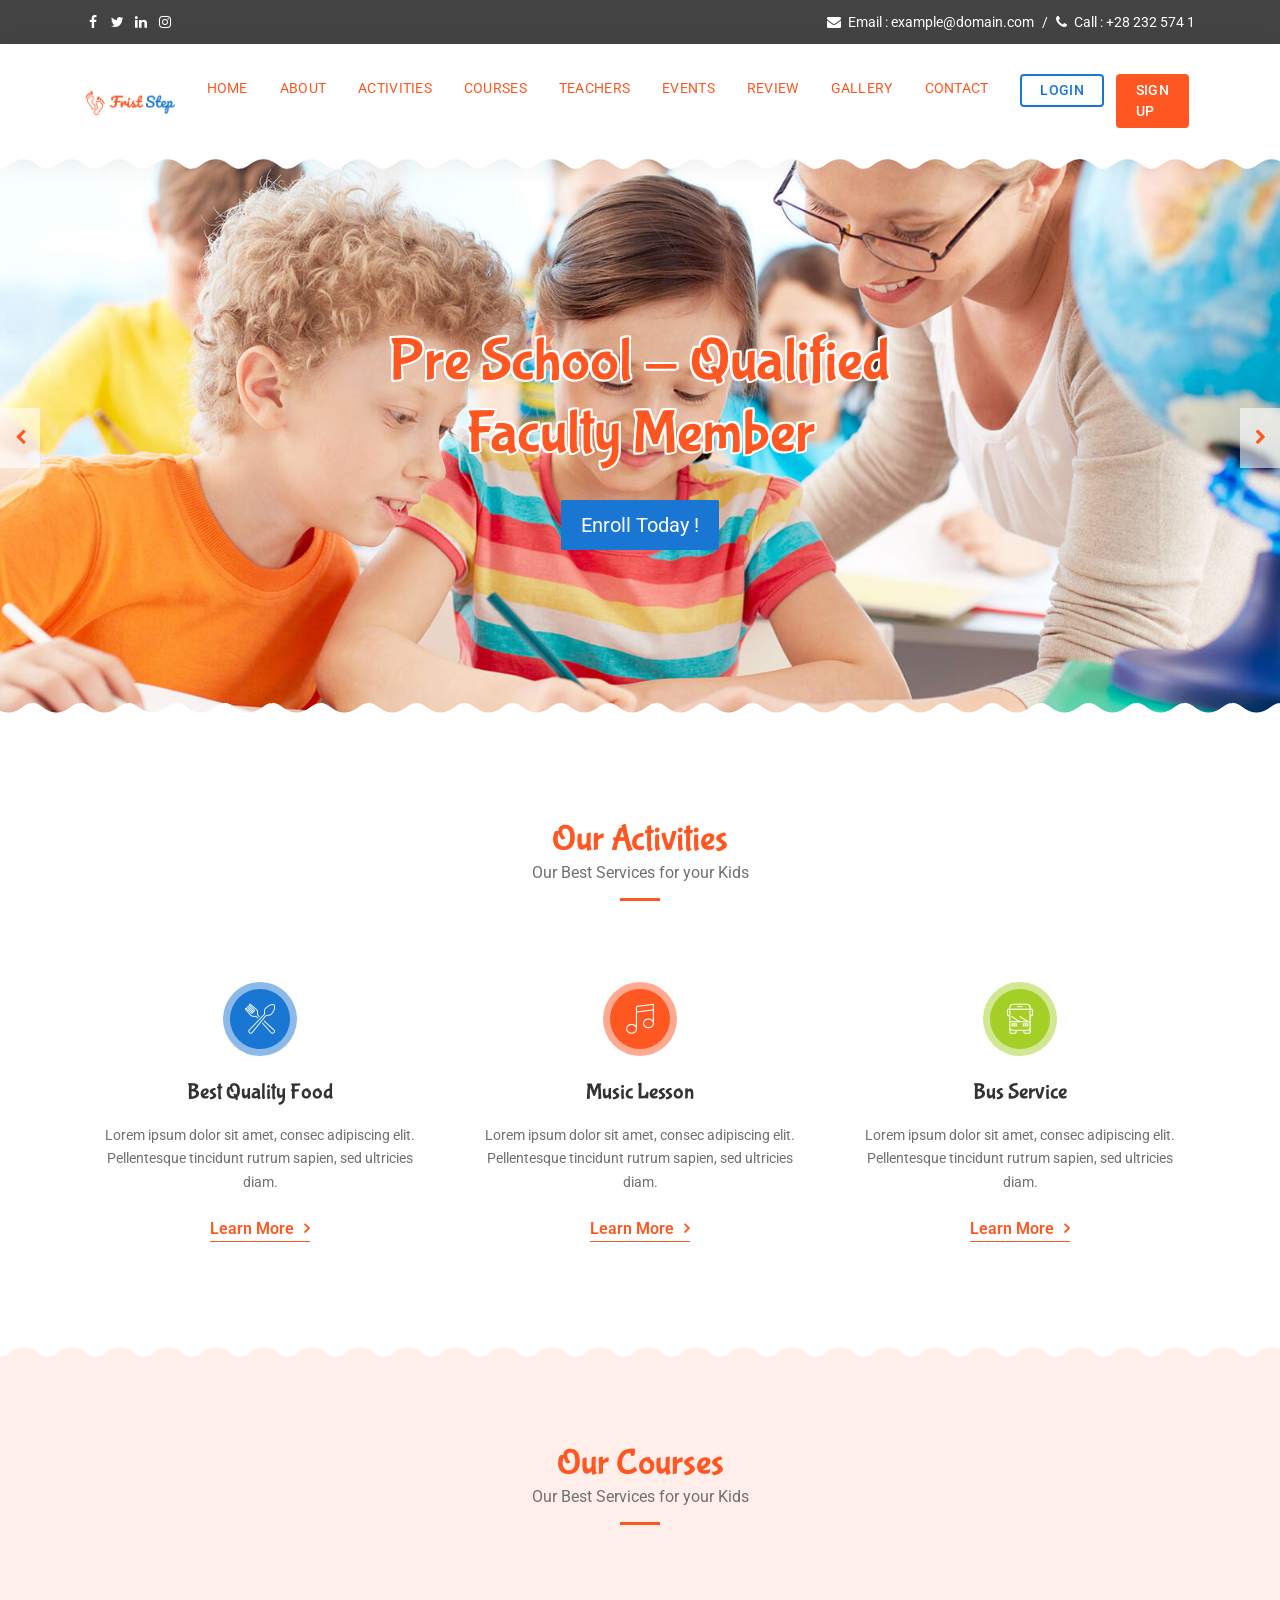
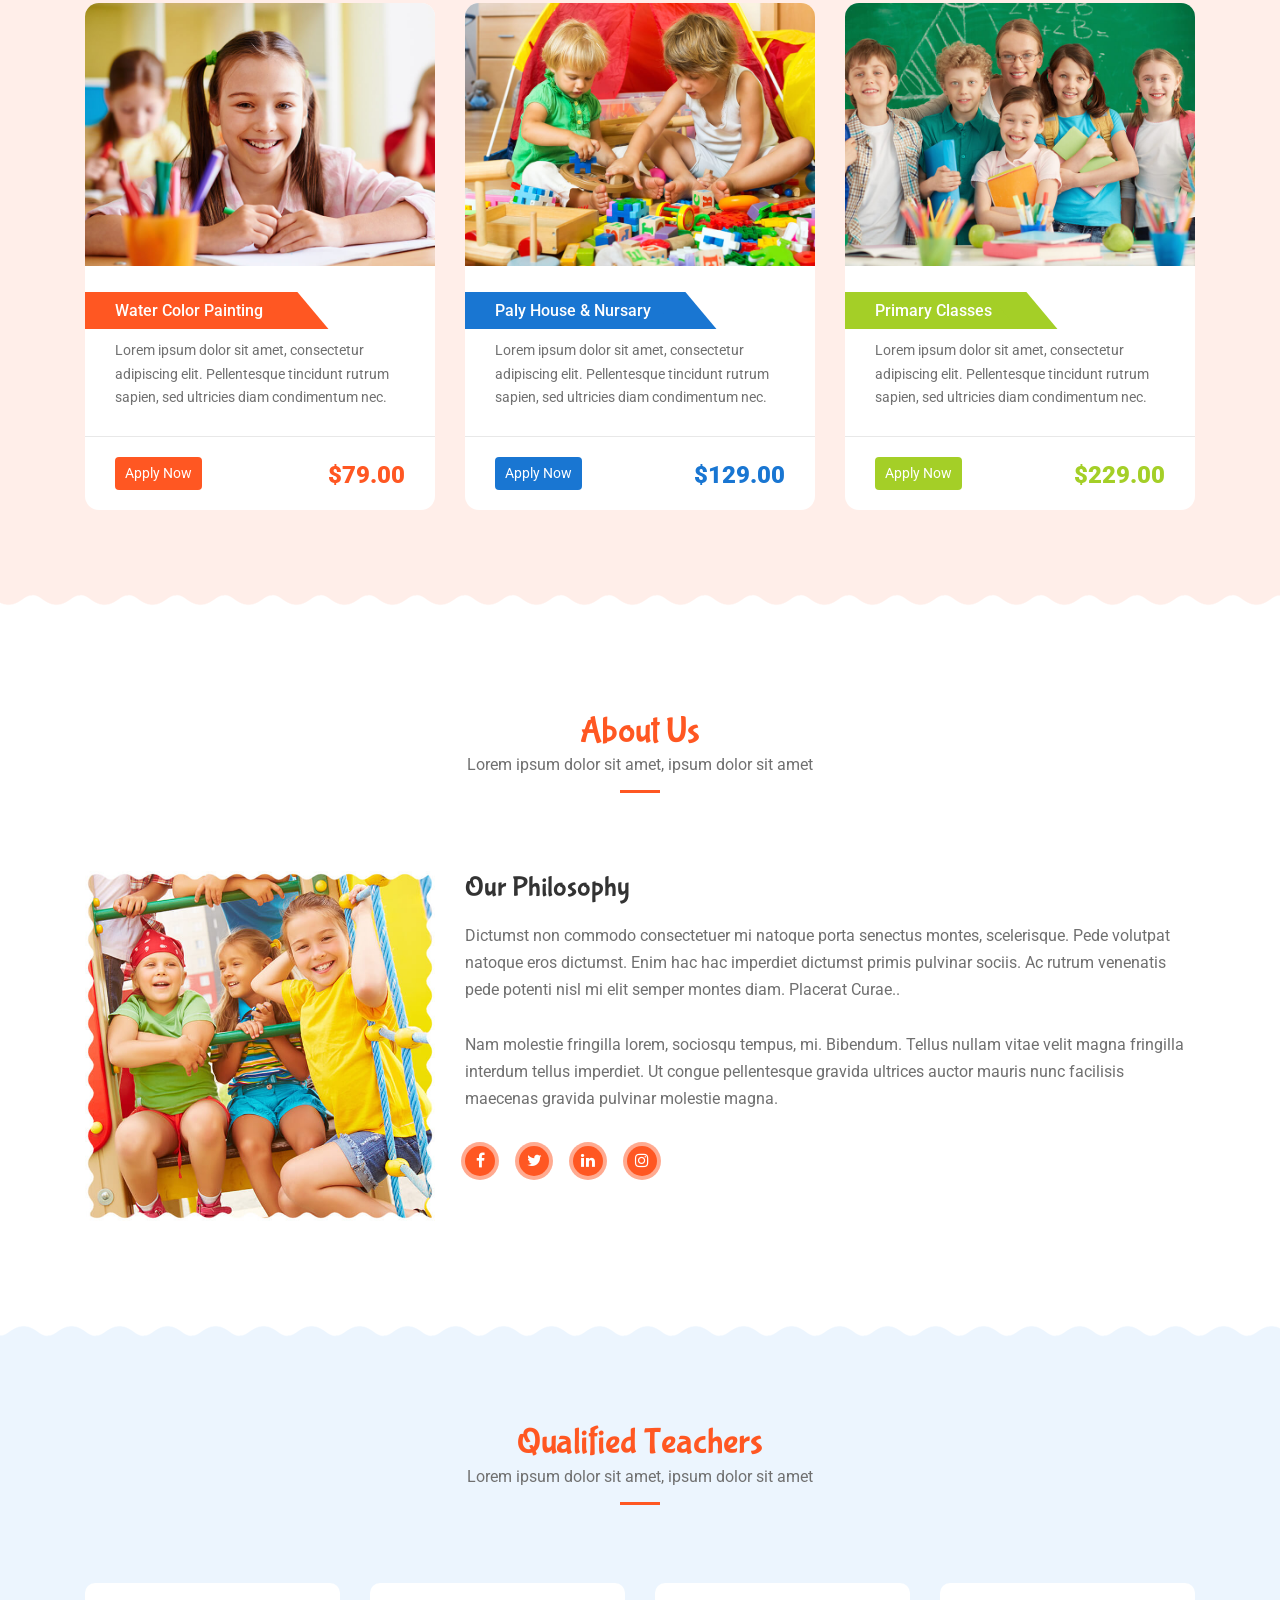
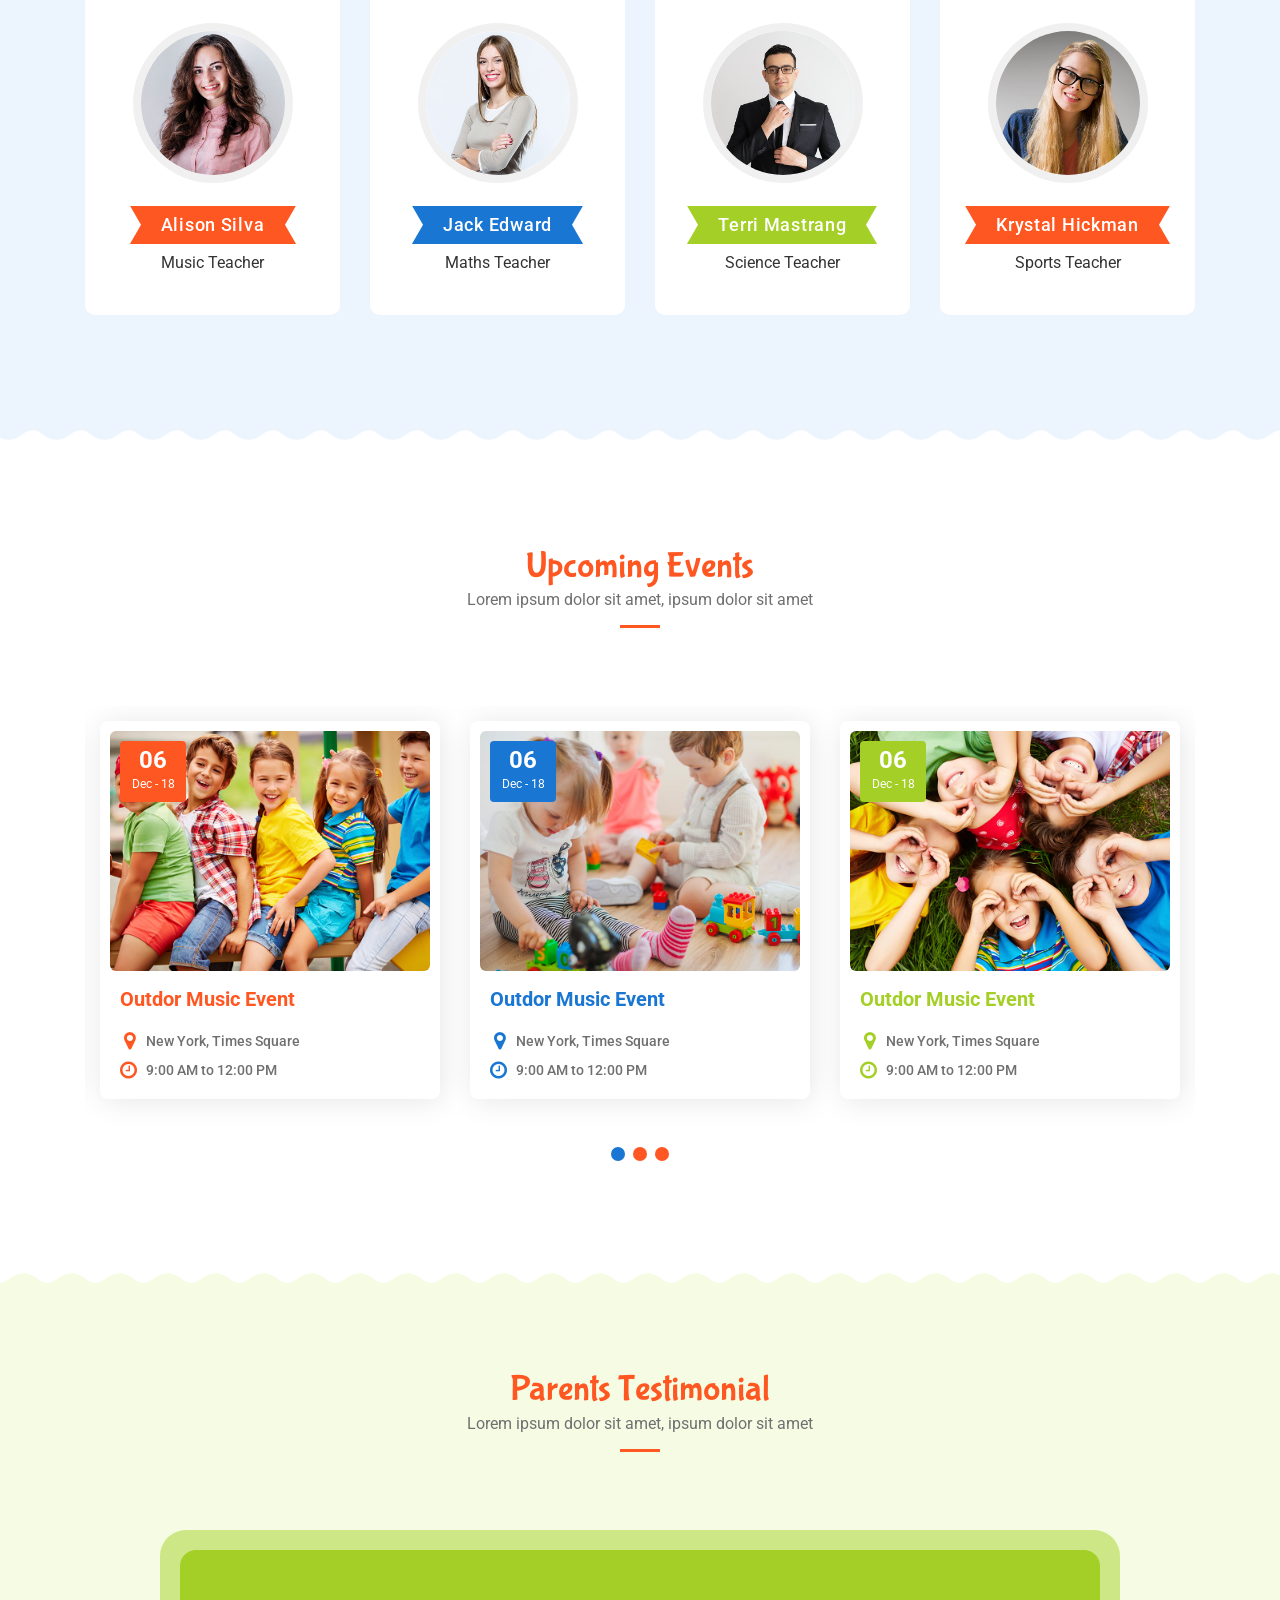
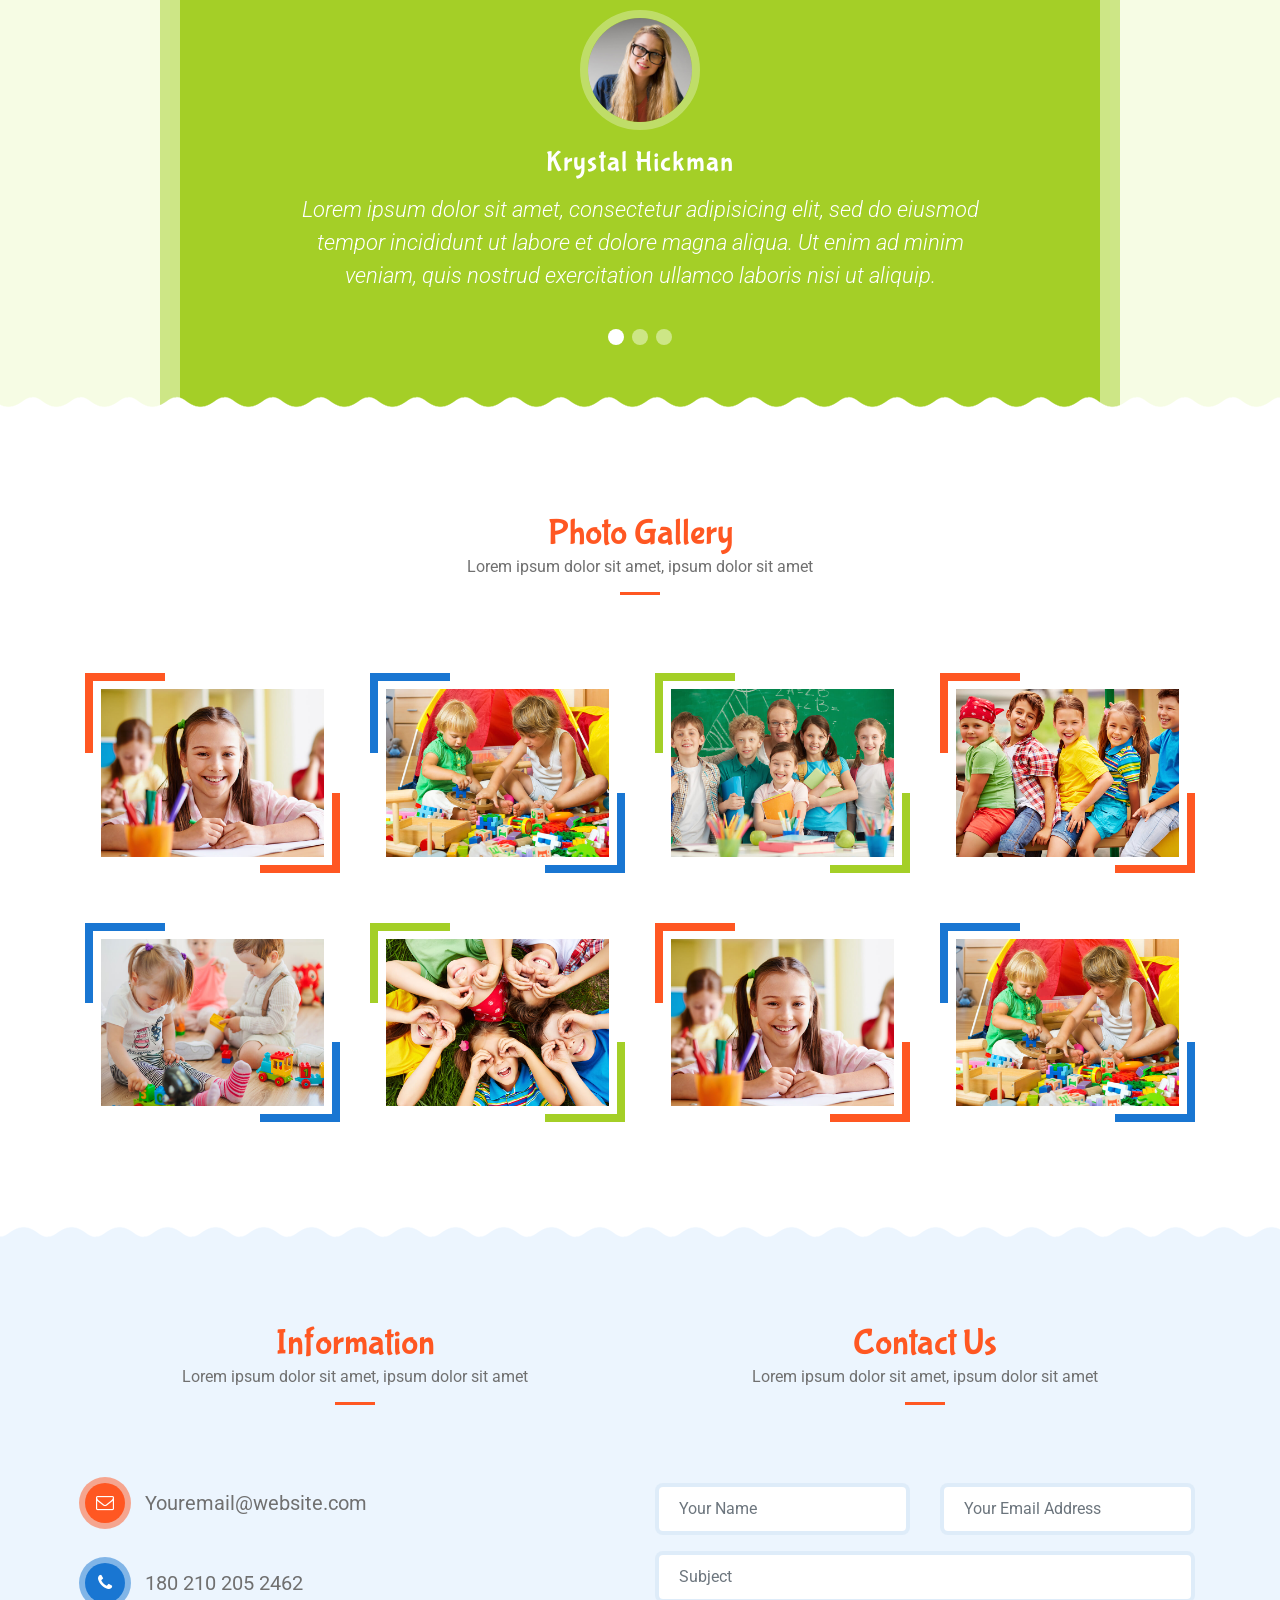
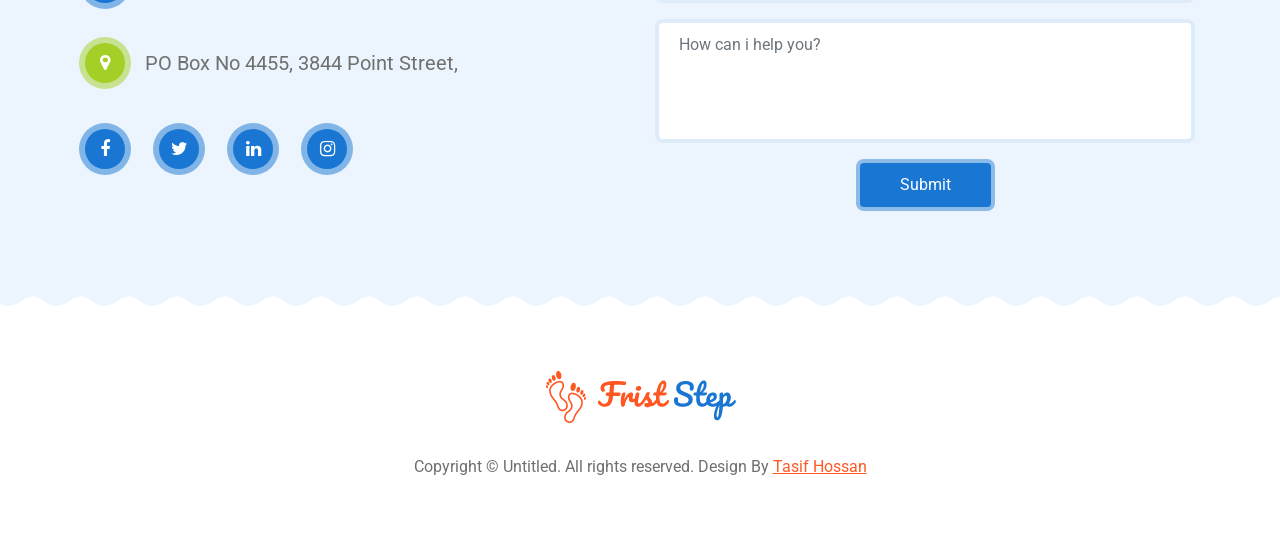
<file: index.html>
<!DOCTYPE html>
<html lang="en">

<head>
	<!-- Meta -->
	<meta charset="utf-8">
	<meta http-equiv="X-UA-Compatible" content="IE=edge">
	<meta name="viewport" content="width=device-width, initial-scale=1.0">
	<meta name="description" content="">
	<meta name="keywords" content="">
	<meta name="author" content="Tasif Hossan">

	<!-- Page Title -->
	<title>First Step - School & Education Institute HTML Template</title>
	<!-- Google Fonts css-->
	<link href="https://fonts.googleapis.com/css?family=Bubblegum+Sans|Roboto:300,400,500,700,900" rel="stylesheet">
	<!-- Bootstrap css -->
	<link href="css/bootstrap.min.css" rel="stylesheet" media="screen">
	<!-- Font Awesome icon css-->
	<link href="css/font-awesome.min.css" rel="stylesheet" media="screen">
	<link href="css/flaticon.css" rel="stylesheet" media="screen">
	<!-- Swiper's CSS -->
	<link rel="stylesheet" href="css/swiper.min.css">
	<!-- Animated css -->
	<link href="css/animate.css" rel="stylesheet">
	<!-- Magnific Popup CSS -->
	<link href="css/magnific-popup.css" rel="stylesheet">
	<!-- Slick nav css -->
	<link rel="stylesheet" href="css/slicknav.css">
	<!-- Main custom css -->
	<link href="css/custom.css" rel="stylesheet" media="screen">
	<!-- HTML5 shim and Respond.js for IE8 support of HTML5 elements and media queries -->
	<!-- WARNING: Respond.js doesn't work if you view the page via file:// -->
	<!--[if lt IE 9]>
      <script src="https://oss.maxcdn.com/html5shiv/3.7.2/html5shiv.min.js"></script>
      <script src="https://oss.maxcdn.com/respond/1.4.2/respond.min.js"></script>
    <![endif]-->
</head>

<body data-spy="scroll" data-target="#main-navbar" data-offset="71">
	<!-- Tob Bar Section Start -->
	<div class="top-bar">
		<div class="container">
			<div class="row">
				<div class="col-md-4">
					<div class="header-social-link">
						<a href="#"><i class="fa fa-facebook"></i></a>
						<a href="#"><i class="fa fa-twitter"></i></a>
						<a href="#"><i class="fa fa-linkedin"></i></a>
						<a href="#"><i class="fa fa-instagram"></i></a>
					</div>
				</div>

				<div class="col-md-8 text-right">
					<div class="school-info">
						<ul>
							<li><a href="#"><i class="fa fa-envelope"></i> Email : example@domain.com</a></li>
							<li><a href="#"><i class="fa fa-phone"></i> Call : +28 232 574 1</a></li>
						</ul>
					</div>
				</div>
			</div>
		</div>
	</div>
	<!-- Tob Bar Section End -->

	<!-- Header Section Start -->
	<header class="header">
		<nav class="navbar navbar-expand-lg navbar-light" id="main-navbar">
			<div class="container">
				<!-- Navbar Brand start -->
				<a class="navbar-brand" href="#"><img src="images/logo.png" alt="" /></a>
				<!-- Navbar Brand end -->

				<ul class="navbar-nav ml-auto" id="main-menu">
					<li class="nav-item"><a class="nav-link active" href="#home">Home</a></li>
					<li class="nav-item"><a class="nav-link" href="about.html">About</a></li>
					<li class="nav-item"><a class="nav-link" href="#activities">Activities</a></li>
					<li class="nav-item"><a class="nav-link" href="#courses">Courses</a></li>
					<li class="nav-item"><a class="nav-link" href="#teachers">Teachers</a></li>
					<li class="nav-item"><a class="nav-link" href="#events">Events</a></li>
					<li class="nav-item"><a class="nav-link" href="#review">Review</a></li>
					<li class="nav-item"><a class="nav-link" href="#gallery">Gallery</a></li>
					<li class="nav-item"><a class="nav-link" href="#contact">Contact</a></li>
					<li class="nav-item"><a class="nav-link nav-btn nav-btn-login" href="login.html">Login</a></li>
					<li class="nav-item"><a class="nav-link nav-btn nav-btn-signup" href="signup.html">Sign Up</a></li>
				</ul>

				<div class="navbar-toggle"></div>
				<div id="responsive-menu"></div>
			</div>
		</nav>
	</header>
	<!-- Header Section End -->

	<!-- Banner Slider Section starts -->
	<div class="banner-slider" id="home">
		<div class="container-fluid">
			<div class="row no-gutters">
				<div class="col-md-12">
					<div class="swiper-container banner-slider">
						<div class="swiper-wrapper">
							<!-- Header Slide start -->
							<div class="swiper-slide">
								<div class="banner-slide">
									<figure>
										<img src="images/slide-1.jpg">
									</figure>

									<div class="banner-slide-overlay">
										<h2 class="color-orange" data-swiper-animation="fadeInDown" data-duration="1s"
											data-delay="1.5s">Pre School - Qualified Faculty Member</h2>
										<a href="#" class="btn-slider" data-swiper-animation="fadeInUp"
											data-duration="1s" data-delay="2.5s">Enroll Today !</a>
									</div>
								</div>
							</div>
							<!-- Header Slide end -->

							<!-- Header Slide start -->
							<div class="swiper-slide">
								<div class="banner-slide">
									<figure>
										<img src="images/slide-2.jpg">
									</figure>

									<div class="banner-slide-overlay" data-swiper-animation="zoomIn" data-duration="1s"
										data-delay="0.5s">
										<h2 class="color-green" data-swiper-animation="fadeInDown" data-duration="1s"
											data-delay="1.5s">PreSchool: A Trendy Kids WordPress Theme</h2>
										<a href="#" class="btn-slider" data-swiper-animation="fadeInUp"
											data-duration="1s" data-delay="2.5s">Enroll Today !</a>
									</div>
								</div>
							</div>
							<!-- Header Slide end -->

							<!-- Header Slide start -->
							<div class="swiper-slide">
								<div class="banner-slide">
									<figure>
										<img src="images/slide-3.jpg">
									</figure>

									<div class="banner-slide-overlay" data-swiper-animation="zoomIn" data-duration="1s"
										data-delay="0.5s">
										<h2 class="color-blue" data-swiper-animation="fadeInDown" data-duration="1s"
											data-delay="1.5s">PreSchool: A Trendy Kids WordPress Theme</h2>
										<a href="#" class="btn-slider" data-swiper-animation="fadeInUp"
											data-duration="1s" data-delay="2.5s">Enroll Today !</a>
									</div>
								</div>
							</div>
							<!-- Header Slide end -->
						</div>

						<!-- Banner Pagination start -->
						<div class="banner-button-prev"><i class="fa fa-chevron-left"></i></div>
						<div class="banner-button-next"><i class="fa fa-chevron-right"></i></div>
						<!-- Banner Pagination end -->
					</div>
				</div>
			</div>
		</div>
	</div>
	<!-- Banner Slider Section ends -->

	<!-- Activities Section Starts -->
	<section class="our-activities" id="activities">
		<div class="container">
			<div class="row">
				<div class="col-md-12">
					<!-- Section title start -->
					<div class="section-title wow fadeInUp">
						<h2 class="color-orange">Our Activities</h2>
						<p>Our Best Services for your Kids</p>
					</div>
					<!-- Section title end -->
				</div>
			</div>

			<div class="row">
				<div class="col-md-4">
					<!-- Activities Single Start -->
					<div class="activities-single wow fadeInUp" data-wow-delay="0.3s">
						<div class="icon-box icon-blue">
							<i class="flaticon-fork"></i>
						</div>

						<h3>Best Quality Food</h3>
						<p>Lorem ipsum dolor sit amet, consec adipiscing elit. Pellentesque tincidunt rutrum sapien, sed
							ultricies diam.</p>
						<a href="#" class="learn-more">Learn More</a>
					</div>
					<!-- Activities Single End -->
				</div>

				<div class="col-md-4">
					<!-- Activities Single Start -->
					<div class="activities-single wow fadeInUp" data-wow-delay="0.6s">
						<div class="icon-box icon-orange">
							<i class="flaticon-music-player"></i>
						</div>

						<h3>Music Lesson</h3>
						<p>Lorem ipsum dolor sit amet, consec adipiscing elit. Pellentesque tincidunt rutrum sapien, sed
							ultricies diam.</p>
						<a href="#" class="learn-more">Learn More</a>
					</div>
					<!-- Activities Single End -->
				</div>

				<div class="col-md-4">
					<!-- Activities Single Start -->
					<div class="activities-single wow fadeInUp" data-wow-delay="0.6s">
						<div class="icon-box icon-green">
							<i class="flaticon-bus"></i>
						</div>

						<h3>Bus Service</h3>
						<p>Lorem ipsum dolor sit amet, consec adipiscing elit. Pellentesque tincidunt rutrum sapien, sed
							ultricies diam.</p>
						<a href="#" class="learn-more">Learn More</a>
					</div>
					<!-- Activities Single End -->
				</div>
			</div>
		</div>
	</section>
	<!-- Activities Section Ends -->

	<!-- Our Courses Section Starts -->
	<section class="courses" id="courses">
		<div class="container">
			<div class="row">
				<div class="col-md-12">
					<!-- Section title start -->
					<div class="section-title">
						<h2 class="color-orange">Our Courses</h2>
						<p>Our Best Services for your Kids</p>
					</div>
					<!-- Section title end -->
				</div>
			</div>

			<div class="row">
				<div class="col-lg-4">
					<!-- Course Single Start -->
					<div class="course-single course-orange wow fadeInUp" data-wow-delay="0.3s">
						<figure>
							<img src="images/course-1.jpg" />
						</figure>

						<div class="course-body">
							<h3>Water Color Painting</h3>
							<p>Lorem ipsum dolor sit amet, consectetur adipiscing elit. Pellentesque tincidunt rutrum
								sapien, sed ultricies diam condimentum nec.</p>
						</div>

						<div class="course-footer">
							<a href="#">Apply Now</a>
							<span>$79.00</span>
						</div>
					</div>
					<!-- Course Single end -->
				</div>

				<div class="col-lg-4">
					<!-- Course Single Start -->
					<div class="course-single course-blue wow fadeInUp" data-wow-delay="0.6s">
						<figure>
							<img src="images/course-2.jpg" />
						</figure>

						<div class="course-body">
							<h3>Paly House & Nursary</h3>
							<p>Lorem ipsum dolor sit amet, consectetur adipiscing elit. Pellentesque tincidunt rutrum
								sapien, sed ultricies diam condimentum nec.</p>
						</div>

						<div class="course-footer">
							<a href="#">Apply Now</a>
							<span>$129.00</span>
						</div>
					</div>
					<!-- Course Single End -->
				</div>

				<div class="col-lg-4">
					<!-- Course Single Start -->
					<div class="course-single course-green wow fadeInUp" data-wow-delay="0.9s">
						<figure>
							<img src="images/course-3.jpg" />
						</figure>

						<div class="course-body">
							<h3>Primary Classes</h3>
							<p>Lorem ipsum dolor sit amet, consectetur adipiscing elit. Pellentesque tincidunt rutrum
								sapien, sed ultricies diam condimentum nec.</p>
						</div>

						<div class="course-footer">
							<a href="#">Apply Now</a>
							<span>$229.00</span>
						</div>
					</div>
					<!-- Course Single End -->
				</div>
			</div>
		</div>
	</section>
	<!-- Our Courses Section Ends -->

	<!-- About us Section Starts -->
	<section class="about-us">
		<div class="container">
			<div class="row">
				<div class="col-md-12">
					<!-- Section title start -->
					<div class="section-title">
						<h2 class="color-orange">About Us</h2>
						<p>Lorem ipsum dolor sit amet, ipsum dolor sit amet</p>
					</div>
					<!-- Section title end -->
				</div>
			</div>

			<div class="row">
				<div class="col-md-4">
					<!-- About Image Start -->
					<div class="about-image wow fadeInLeft" data-wow-delay="0.3s">
						<img src="images/about.jpg" />
					</div>
					<!-- About Image End -->
				</div>

				<div class="col-md-8">
					<!-- About Content Start -->
					<div class="about-content wow fadeInUp" data-wow-delay="0.6s">
						<h3>Our Philosophy</h3>

						<p>Dictumst non commodo consectetuer mi natoque porta senectus montes, scelerisque. Pede
							volutpat natoque eros dictumst. Enim hac hac imperdiet dictumst primis pulvinar sociis. Ac
							rutrum venenatis pede potenti nisl mi elit semper montes diam. Placerat Curae..</p>

						<p>Nam molestie fringilla lorem, sociosqu tempus, mi. Bibendum. Tellus nullam vitae velit magna
							fringilla interdum tellus imperdiet. Ut congue pellentesque gravida ultrices auctor mauris
							nunc facilisis maecenas gravida pulvinar molestie magna.</p>
					</div>
					<!-- About Content End -->

					<!-- About Social Link Starts -->
					<div class="about-social-links">
						<a href="#"><i class="fa fa-facebook"></i></a>
						<a href="#"><i class="fa fa-twitter"></i></a>
						<a href="#"><i class="fa fa-linkedin"></i></a>
						<a href="#"><i class="fa fa-instagram"></i></a>
					</div>
					<!-- About Social Link Ends -->
				</div>
			</div>
		</div>
	</section>
	<!-- About us Section Ends -->

	<!-- Faculty Section starts -->
	<section class="faculty" id="teachers">
		<div class="container">
			<div class="row">
				<div class="col-md-12">
					<!-- Section title start -->
					<div class="section-title">
						<h2 class="color-orange">Qualified Teachers</h2>
						<p>Lorem ipsum dolor sit amet, ipsum dolor sit amet</p>
					</div>
					<!-- Section title end -->
				</div>
			</div>

			<div class="row">
				<div class="col-lg-3 col-md-6">
					<!-- Faculty Single Start -->
					<div class="faculty-single faculty-orange wow fadeInUp" data-wow-delay="0.3s">
						<figure>
							<img src="images/team-1.jpg" />
						</figure>

						<div class="faculty-info">
							<h3>Alison Silva</h3>
							<p>Music Teacher</p>
						</div>
					</div>
					<!-- Faculty Single End -->
				</div>

				<div class="col-lg-3 col-md-6">
					<!-- Faculty Single Start -->
					<div class="faculty-single faculty-blue wow fadeInUp" data-wow-delay="0.6s">
						<figure>
							<img src="images/team-2.jpg" />
						</figure>

						<div class="faculty-info">
							<h3>Jack Edward</h3>
							<p>Maths Teacher</p>
						</div>
					</div>
					<!-- Faculty Single End -->
				</div>

				<div class="col-lg-3 col-md-6">
					<!-- Faculty Single Start -->
					<div class="faculty-single faculty-green wow fadeInUp" data-wow-delay="0.9s">
						<figure>
							<img src="images/team-3.jpg" />
						</figure>

						<div class="faculty-info">
							<h3>Terri Mastrang</h3>
							<p>Science Teacher</p>
						</div>
					</div>
					<!-- Faculty Single End -->
				</div>

				<div class="col-lg-3 col-md-6">
					<!-- Faculty Single Start -->
					<div class="faculty-single faculty-orange wow fadeInUp" data-wow-delay="1.2s">
						<figure>
							<img src="images/team-4.jpg" />
						</figure>

						<div class="faculty-info">
							<h3>Krystal Hickman</h3>
							<p>Sports Teacher</p>
						</div>
					</div>
					<!-- Faculty Single End -->
				</div>
			</div>
		</div>
	</section>
	<!-- Faculty Section Ends -->

	<!-- Upcoming Events Section Starts -->
	<section class="events" id="events">
		<div class="container">
			<div class="row">
				<div class="col-md-12">
					<!-- Section title start -->
					<div class="section-title">
						<h2 class="color-orange">Upcoming Events</h2>
						<p>Lorem ipsum dolor sit amet, ipsum dolor sit amet</p>
					</div>
					<!-- Section title end -->
				</div>
			</div>

			<div class="row">
				<div class="col-md-12">
					<div class="swiper-container event-slider">
						<div class="swiper-wrapper">
							<!-- Event Single Slide start -->
							<div class="swiper-slide">
								<div class="event-single event-orange">
									<figure>
										<img src="images/event-1.jpg" alt="" />
										<div class="date"><span>06</span> Dec - 18</div>
									</figure>

									<div class="event-body">
										<h3>Outdor Music Event</h3>
										<p class="location">New York, Times Square</p>
										<p class="time">9:00 AM to 12:00 PM</p>
									</div>
								</div>
							</div>
							<!-- Event Single Slide end -->

							<!-- Event Single Slide start -->
							<div class="swiper-slide">
								<div class="event-single event-blue">
									<figure>
										<img src="images/event-2.jpg" alt="" />
										<div class="date"><span>06</span> Dec - 18</div>
									</figure>

									<div class="event-body">
										<h3>Outdor Music Event</h3>
										<p class="location">New York, Times Square</p>
										<p class="time">9:00 AM to 12:00 PM</p>
									</div>
								</div>
							</div>
							<!-- Event Single Slide end -->

							<!-- Event Single Slide start -->
							<div class="swiper-slide">
								<div class="event-single event-green">
									<figure>
										<img src="images/event-3.jpg" alt="" />
										<div class="date"><span>06</span> Dec - 18</div>
									</figure>

									<div class="event-body">
										<h3>Outdor Music Event</h3>
										<p class="location">New York, Times Square</p>
										<p class="time">9:00 AM to 12:00 PM</p>
									</div>
								</div>
							</div>
							<!-- Event Single Slide end -->
						</div>

						<!-- Event Pagination start -->
						<div class="event-pagination"></div>
						<!-- Event Pagination end -->
					</div>
				</div>
			</div>
		</div>
	</section>
	<!-- Upcoming Events Section Ends -->

	<!-- Testimonial Section Starts -->
	<section class="testimonial" id="review">
		<div class="container">
			<div class="row">
				<div class="col-md-12">
					<!-- Section title start -->
					<div class="section-title">
						<h2 class="color-orange">Parents Testimonial</h2>
						<p>Lorem ipsum dolor sit amet, ipsum dolor sit amet</p>
					</div>
					<!-- Section title end -->
				</div>
			</div>

			<div class="row">
				<div class="col-md-12">
					<div class="testimonial-slider-wrapper-outer">
						<div class="testimonial-slider-wrapper">
							<div class="swiper-container testimonial-slider">
								<div class="swiper-wrapper">
									<!-- Testimonial Slide start -->
									<div class="swiper-slide">
										<div class="testimonial-slide">
											<figure>
												<img src="images/team-4.jpg" alt="" />
											</figure>

											<h3>Krystal Hickman</h3>
											<p>Lorem ipsum dolor sit amet, consectetur adipisicing elit, sed do eiusmod
												tempor incididunt ut labore et dolore magna aliqua. Ut enim ad minim
												veniam, quis nostrud exercitation ullamco laboris nisi ut aliquip.</p>
										</div>
									</div>
									<!-- Testimonial Slide end -->

									<!-- Testimonial Slide start -->
									<div class="swiper-slide">
										<div class="testimonial-slide">
											<figure>
												<img src="images/team-4.jpg" alt="" />
											</figure>

											<h3>Krystal Hickman</h3>
											<p>Lorem ipsum dolor sit amet, consectetur adipisicing elit, sed do eiusmod
												tempor incididunt ut labore et dolore magna aliqua. Ut enim ad minim
												veniam, quis nostrud exercitation ullamco laboris nisi ut aliquip.</p>
										</div>
									</div>
									<!-- Testimonial Slide end -->

									<!-- Testimonial Slide start -->
									<div class="swiper-slide">
										<div class="testimonial-slide">
											<figure>
												<img src="images/team-4.jpg" alt="" />
											</figure>

											<h3>Krystal Hickman</h3>
											<p>Lorem ipsum dolor sit amet, consectetur adipisicing elit, sed do eiusmod
												tempor incididunt ut labore et dolore magna aliqua. Ut enim ad minim
												veniam, quis nostrud exercitation ullamco laboris nisi ut aliquip.</p>
										</div>
									</div>
									<!-- Testimonial Slide end -->
								</div>

								<!-- Testimonial Pagination start -->
								<div class="testimonial-pagination"></div>
								<!-- Testimonial Pagination end -->
							</div>
						</div>
					</div>
				</div>
			</div>
		</div>
	</section>
	<!-- Testimonial Section Ends -->

	<!-- Photo Gallery Section Starts -->
	<section class="photo-gallery" id="gallery">
		<div class="container">
			<div class="row">
				<div class="col-md-12">
					<!-- Section title start -->
					<div class="section-title">
						<h2 class="color-orange">Photo Gallery</h2>
						<p>Lorem ipsum dolor sit amet, ipsum dolor sit amet</p>
					</div>
					<!-- Section title end -->
				</div>
			</div>

			<div class="row gallery">
				<div class="col-lg-3 col-md-4 col-sm-6">
					<!-- Photo Gallery Single start -->
					<div class="photo-single photo-orange wow fadeInUp" data-wow-delay="0.3s">
						<a href="images/course-1.jpg"><img src="images/course-1.jpg" /></a>
					</div>
					<!-- Photo Gallery Single end -->
				</div>

				<div class="col-lg-3 col-md-4 col-sm-6">
					<!-- Photo Gallery Single start -->
					<div class="photo-single photo-blue wow fadeInUp" data-wow-delay="0.6s">
						<a href="images/course-2.jpg"><img src="images/course-2.jpg" /></a>
					</div>
					<!-- Photo Gallery Single end -->
				</div>

				<div class="col-lg-3 col-md-4 col-sm-6">
					<!-- Photo Gallery Single start -->
					<div class="photo-single photo-green wow fadeInUp" data-wow-delay="0.9s">
						<a href="images/course-3.jpg"><img src="images/course-3.jpg" /></a>
					</div>
					<!-- Photo Gallery Single end -->
				</div>

				<div class="col-lg-3 col-md-4 col-sm-6">
					<!-- Photo Gallery Single start -->
					<div class="photo-single photo-orange wow fadeInUp" data-wow-delay="1.2s">
						<a href="images/event-1.jpg"><img src="images/event-1.jpg" /></a>
					</div>
					<!-- Photo Gallery Single end -->
				</div>

				<div class="col-lg-3 col-md-4 col-sm-6">
					<!-- Photo Gallery Single start -->
					<div class="photo-single photo-blue wow fadeInUp" data-wow-delay="1.5s">
						<a href="images/event-2.jpg"><img src="images/event-2.jpg" /></a>
					</div>
					<!-- Photo Gallery Single end -->
				</div>

				<div class="col-lg-3 col-md-4 col-sm-6">
					<!-- Photo Gallery Single start -->
					<div class="photo-single photo-green wow fadeInUp" data-wow-delay="1.8s">
						<a href="images/event-3.jpg"><img src="images/event-3.jpg" /></a>
					</div>
					<!-- Photo Gallery Single end -->
				</div>

				<div class="col-lg-3 col-md-4 col-sm-6">
					<!-- Photo Gallery Single start -->
					<div class="photo-single photo-orange wow fadeInUp" data-wow-delay="2.1s">
						<a href="images/course-1.jpg"><img src="images/course-1.jpg" /></a>
					</div>
					<!-- Photo Gallery Single end -->
				</div>

				<div class="col-lg-3 col-md-4 col-sm-6">
					<!-- Photo Gallery Single start -->
					<div class="photo-single photo-blue wow fadeInUp" data-wow-delay="2.4s">
						<a href="images/course-2.jpg"><img src="images/course-2.jpg" /></a>
					</div>
					<!-- Photo Gallery Single end -->
				</div>
			</div>
		</div>
	</section>
	<!-- Photo Gallery Section Ends -->

	<!-- Contact us Section Starts -->
	<section class="contactus" id="contact">
		<div class="container">
			<div class="row">
				<div class="col-md-6">
					<!-- Section title start -->
					<div class="section-title">
						<h2 class="color-orange">Information</h2>
						<p>Lorem ipsum dolor sit amet, ipsum dolor sit amet</p>
					</div>
					<!-- Section title end -->

					<!-- Contact info start -->
					<div class="contact-info">
						<p class="email">Youremail@website.com</p>
						<p class="contact">180 210 205 2462</p>
						<p class="address">PO Box No 4455, 3844 Point Street, </p>
					</div>
					<!-- Contact info End -->

					<!-- Contact Social Link start -->
					<div class="contact-social-link">
						<a href="#"><i class="fa fa-facebook"></i></a>
						<a href="#"><i class="fa fa-twitter"></i></a>
						<a href="#"><i class="fa fa-linkedin"></i></a>
						<a href="#"><i class="fa fa-instagram"></i></a>
					</div>
					<!-- Contact Social Link end -->
				</div>

				<div class="col-md-6">
					<!-- Section title start -->
					<div class="section-title">
						<h2 class="color-orange">Contact Us</h2>
						<p>Lorem ipsum dolor sit amet, ipsum dolor sit amet</p>
					</div>
					<!-- Section title end -->

					<!-- Contact Form start -->
					<div class="contact-form">
						<form id="contactForm" action="#" method="post">
							<div class="row">
								<div class="form-group col-md-6 col-sm-6">
									<input type="text" class="form-control" placeholder="Your Name" />
								</div>

								<div class="form-group col-md-6 col-sm-6">
									<input type="email" class="form-control" placeholder="Your Email Address" />
								</div>

								<div class="form-group col-md-12 col-sm-12">
									<input type="text" class="form-control" placeholder="Subject">
								</div>

								<div class="form-group col-md-12 col-sm-12">
									<textarea rows="4" class="form-control"
										placeholder="How can i help you?"></textarea>
								</div>

								<div class="col-md-12 col-sm-12 text-center">
									<button type="submit" class="btn-contact">Submit</button>
								</div>
							</div>
						</form>
					</div>
					<!-- Contact Form end -->
				</div>
			</div>
		</div>
	</section>
	<!-- Contact us Section Ends -->

	<!-- Footer Section Starts -->
	<footer class="footer">
		<div class="container">
			<div class="row">
				<div class="col-md-12">
					<!-- Footer logo start -->
					<div class="footer-logo">
						<img src="images/logo.png" alt="" />
					</div>
					<!-- Footer logo end -->

					<!-- Footer Copyright start -->
					<div class="footer-copyright">
						<p>Copyright &copy; Untitled. All rights reserved. Design By <a
								href="https://tasif-portfolio.vercel.app/" target="_blank">Tasif Hossan</a></p>
					</div>
					<!-- Footer Copyright end -->
				</div>
			</div>
		</div>
	</footer>
	<!-- Footer Section Ends -->

	<!-- Jquery Library File -->
	<script src="js/jquery-1.12.4.min.js"></script>
	<!-- Bootstrap js file -->
	<script src="js/bootstrap.min.js"></script>
	<!-- Wow js file -->
	<script src="js/wow.js"></script>
	<!-- Swiper Carousel js file -->
	<script src="js/swiper.min.js"></script>
	<script src="js/SwiperAnimation.min.js"></script>
	<!-- Magnific Popup core JS file -->
	<script src="js/jquery.magnific-popup.min.js"></script>
	<!-- Slick Nav js file -->
	<script src="js/jquery.slicknav.js"></script>
	<!-- SmoothScroll -->
	<script src="js/SmoothScroll.js"></script>
	<!-- Main Custom js file -->
	<script src="js/function.js"></script>
</body>

</html>
</file>
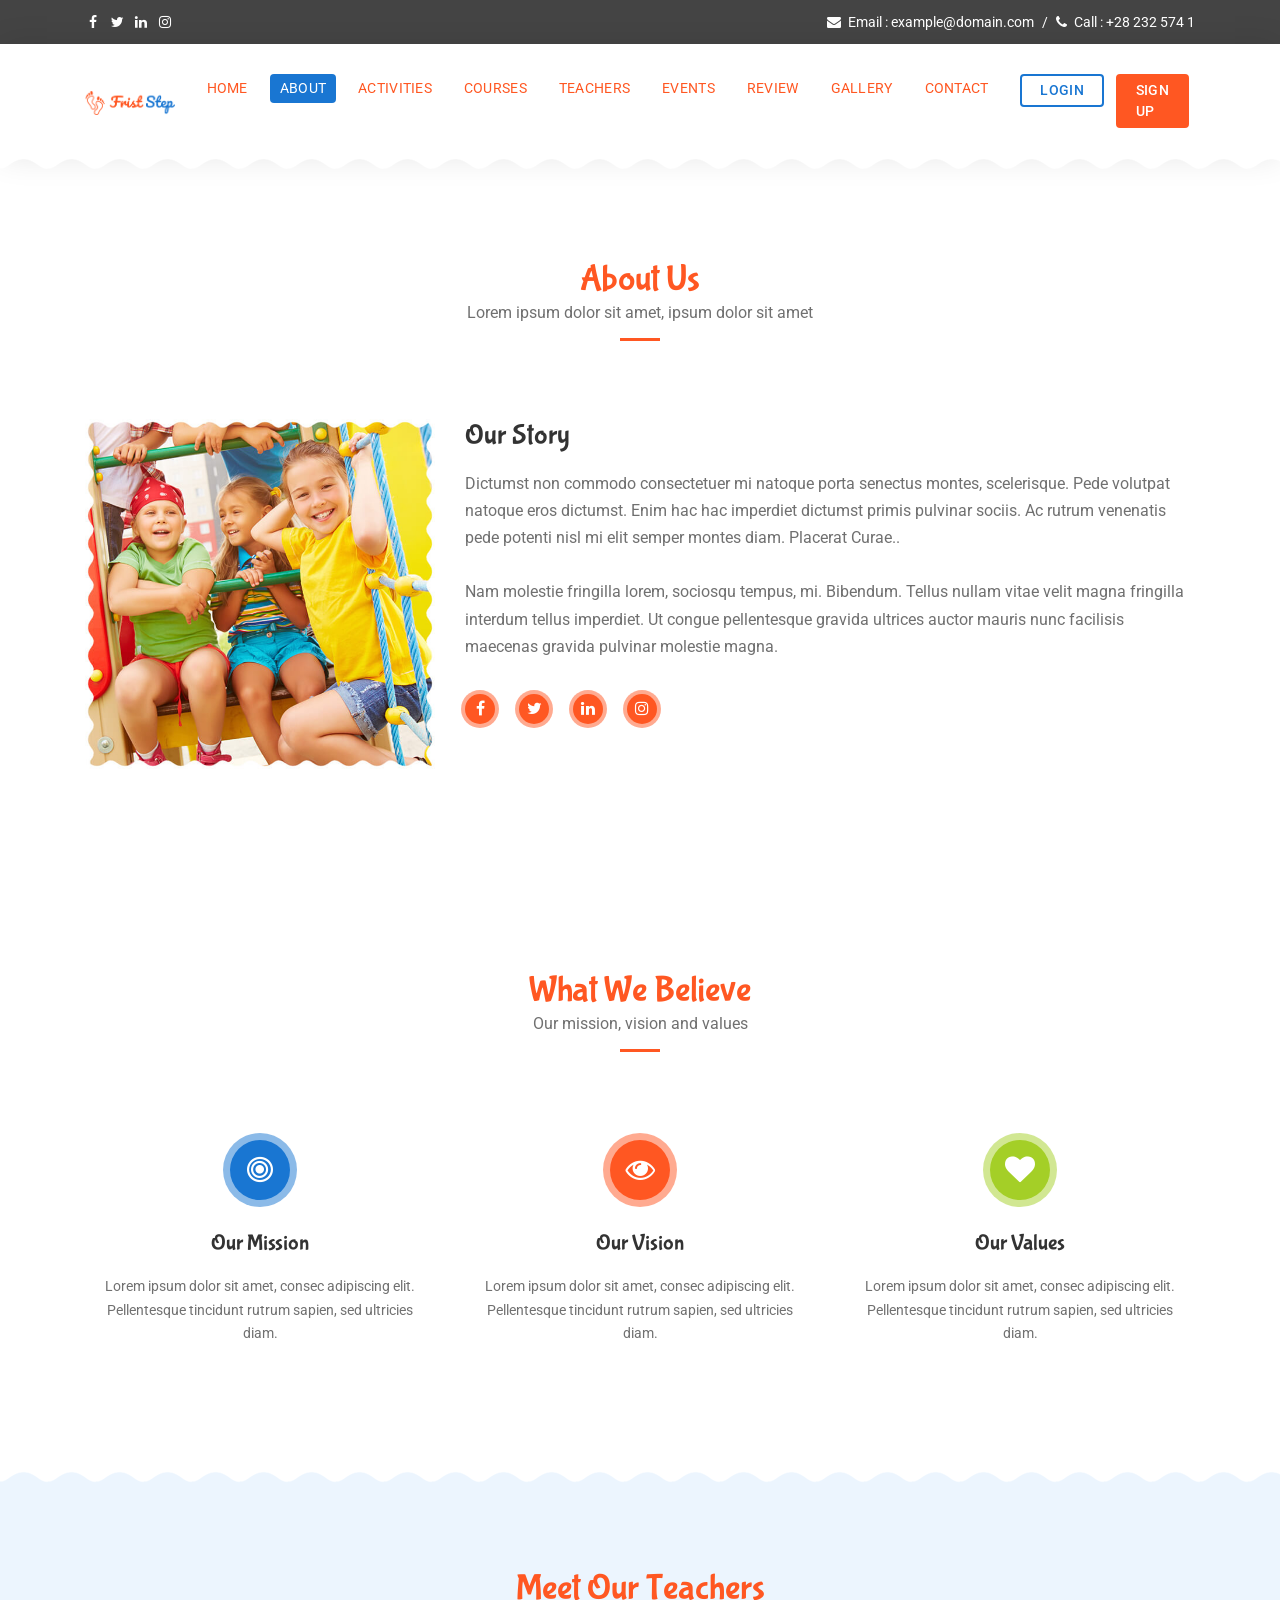
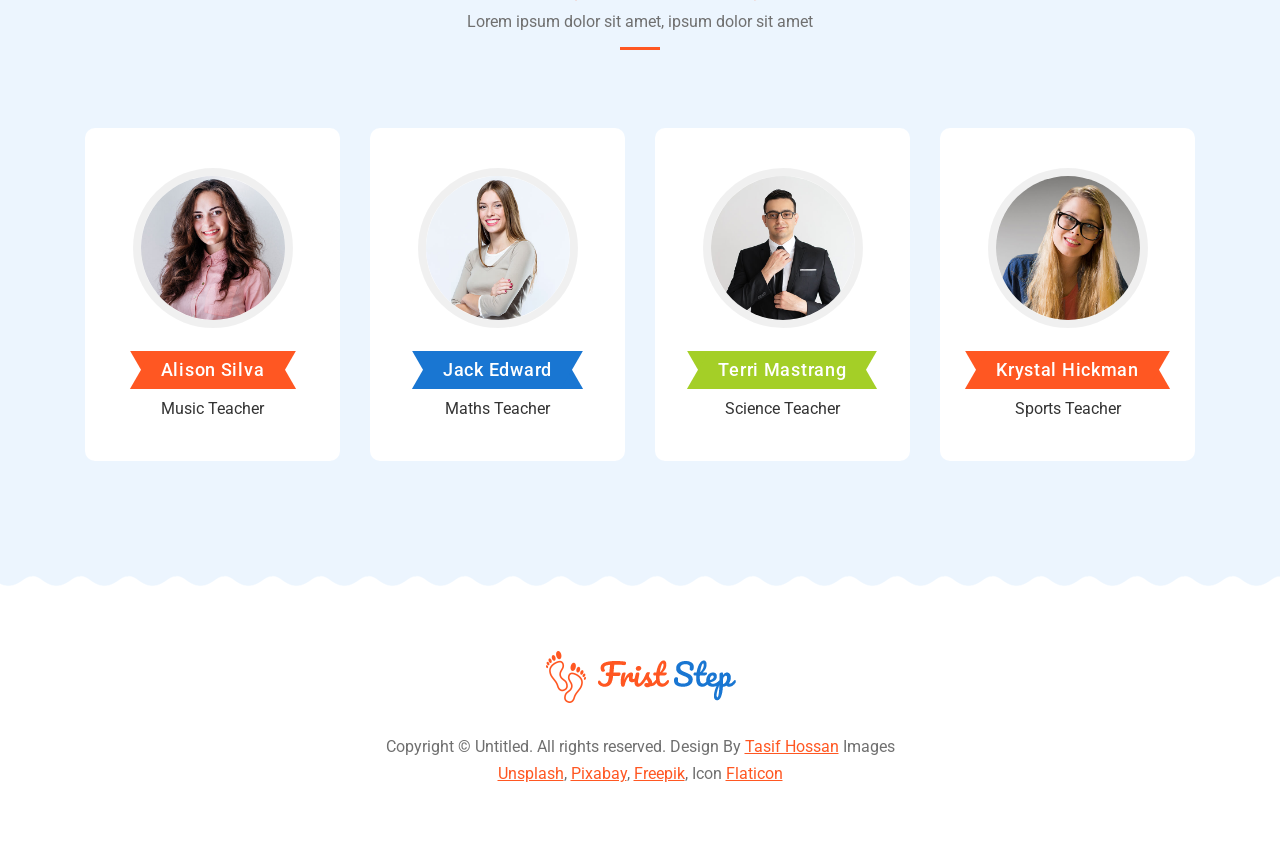
<file: about.html>
<!DOCTYPE html>
<html lang="en">
<head>
	<!-- Meta -->
	<meta charset="utf-8">
	<meta http-equiv="X-UA-Compatible" content="IE=edge">
	<meta name="viewport" content="width=device-width, initial-scale=1.0">
	<meta name="description" content="">
	<meta name="keywords" content="">
	<meta name="author" content="Tasif Hossan">

	<!-- Page Title -->
	<title>About Us - First Step - School &amp; Education Institute HTML Template</title>
	<!-- Google Fonts css-->
	<link href="https://fonts.googleapis.com/css?family=Bubblegum+Sans|Roboto:300,400,500,700,900" rel="stylesheet">
	<!-- Bootstrap css -->
	<link href="css/bootstrap.min.css" rel="stylesheet" media="screen">
	<!-- Font Awesome icon css-->
	<link href="css/font-awesome.min.css" rel="stylesheet" media="screen">
	<link href="css/flaticon.css" rel="stylesheet" media="screen">
	<!-- Animated css -->
	<link href="css/animate.css" rel="stylesheet">
	<!-- Slick nav css -->
	<link rel="stylesheet" href="css/slicknav.css">
	<!-- Main custom css -->
	<link href="css/custom.css" rel="stylesheet" media="screen">
</head>
<body>
	<!-- Top Bar Section Start -->
	<div class="top-bar">
		<div class="container">
			<div class="row">
				<div class="col-md-4">
					<div class="header-social-link">
						<a href="#"><i class="fa fa-facebook"></i></a>
						<a href="#"><i class="fa fa-twitter"></i></a>
						<a href="#"><i class="fa fa-linkedin"></i></a>
						<a href="#"><i class="fa fa-instagram"></i></a>
					</div>
				</div>

				<div class="col-md-8 text-right">
					<div class="school-info">
						<ul>
							<li><a href="#"><i class="fa fa-envelope"></i> Email : example@domain.com</a></li>
							<li><a href="#"><i class="fa fa-phone"></i> Call : +28 232 574 1</a></li>
						</ul>
					</div>
				</div>
			</div>
		</div>
	</div>
	<!-- Top Bar Section End -->

	<!-- Header Section Start -->
	<header class="header">
		<nav class="navbar navbar-expand-lg navbar-light" id="main-navbar">
			<div class="container">
				<a class="navbar-brand" href="index.html"><img src="images/logo.png" alt="" /></a>

				<ul class="navbar-nav ml-auto" id="main-menu">
					<li class="nav-item"><a class="nav-link" href="index.html#home">Home</a></li>
					<li class="nav-item"><a class="nav-link active" href="about.html">About</a></li>
					<li class="nav-item"><a class="nav-link" href="index.html#activities">Activities</a></li>
					<li class="nav-item"><a class="nav-link" href="index.html#courses">Courses</a></li>
					<li class="nav-item"><a class="nav-link" href="index.html#teachers">Teachers</a></li>
					<li class="nav-item"><a class="nav-link" href="index.html#events">Events</a></li>
					<li class="nav-item"><a class="nav-link" href="index.html#review">Review</a></li>
					<li class="nav-item"><a class="nav-link" href="index.html#gallery">Gallery</a></li>
					<li class="nav-item"><a class="nav-link" href="contact.html">Contact</a></li>
					<li class="nav-item"><a class="nav-link nav-btn nav-btn-login" href="login.html">Login</a></li>
					<li class="nav-item"><a class="nav-link nav-btn nav-btn-signup" href="signup.html">Sign Up</a></li>
				</ul>

				<div class="navbar-toggle"></div>
				<div id="responsive-menu"></div>
			</div>
		</nav>
	</header>
	<!-- Header Section End -->

	<!-- About us Section Starts -->
	<section class="about-us">
		<div class="container">
			<div class="row">
				<div class="col-md-12">
					<!-- Section title start -->
					<div class="section-title">
						<h2 class="color-orange">About Us</h2>
						<p>Lorem ipsum dolor sit amet, ipsum dolor sit amet</p>
					</div>
					<!-- Section title end -->
				</div>
			</div>

			<div class="row">
				<div class="col-md-4">
					<!-- About Image Start -->
					<div class="about-image wow fadeInLeft" data-wow-delay="0.3s">
						<img src="images/about.jpg" alt="" />
					</div>
					<!-- About Image End -->
				</div>

				<div class="col-md-8">
					<!-- About Content Start -->
					<div class="about-content wow fadeInUp" data-wow-delay="0.6s">
						<h3>Our Story</h3>

						<p>Dictumst non commodo consectetuer mi natoque porta senectus montes, scelerisque. Pede volutpat natoque eros dictumst. Enim hac hac imperdiet dictumst primis pulvinar sociis. Ac rutrum venenatis pede potenti nisl mi elit semper montes diam. Placerat Curae..</p>

						<p>Nam molestie fringilla lorem, sociosqu tempus, mi. Bibendum. Tellus nullam vitae velit magna fringilla interdum tellus imperdiet. Ut congue pellentesque gravida ultrices auctor mauris nunc facilisis maecenas gravida pulvinar molestie magna.</p>
					</div>
					<!-- About Content End -->

					<!-- About Social Link Starts -->
					<div class="about-social-links">
						<a href="#"><i class="fa fa-facebook"></i></a>
						<a href="#"><i class="fa fa-twitter"></i></a>
						<a href="#"><i class="fa fa-linkedin"></i></a>
						<a href="#"><i class="fa fa-instagram"></i></a>
					</div>
					<!-- About Social Link Ends -->
				</div>
			</div>
		</div>
	</section>
	<!-- About us Section Ends -->

	<!-- Mission, Vision & Values Section Starts -->
	<section class="our-activities about-values">
		<div class="container">
			<div class="row">
				<div class="col-md-12">
					<!-- Section title start -->
					<div class="section-title wow fadeInUp">
						<h2 class="color-orange">What We Believe</h2>
						<p>Our mission, vision and values</p>
					</div>
					<!-- Section title end -->
				</div>
			</div>

			<div class="row">
				<div class="col-md-4">
					<div class="activities-single wow fadeInUp" data-wow-delay="0.3s">
						<div class="icon-box icon-blue">
							<i class="fa fa-bullseye"></i>
						</div>

						<h3>Our Mission</h3>
						<p>Lorem ipsum dolor sit amet, consec adipiscing elit. Pellentesque tincidunt rutrum sapien, sed ultricies diam.</p>
					</div>
				</div>

				<div class="col-md-4">
					<div class="activities-single wow fadeInUp" data-wow-delay="0.6s">
						<div class="icon-box icon-orange">
							<i class="fa fa-eye"></i>
						</div>

						<h3>Our Vision</h3>
						<p>Lorem ipsum dolor sit amet, consec adipiscing elit. Pellentesque tincidunt rutrum sapien, sed ultricies diam.</p>
					</div>
				</div>

				<div class="col-md-4">
					<div class="activities-single wow fadeInUp" data-wow-delay="0.9s">
						<div class="icon-box icon-green">
							<i class="fa fa-heart"></i>
						</div>

						<h3>Our Values</h3>
						<p>Lorem ipsum dolor sit amet, consec adipiscing elit. Pellentesque tincidunt rutrum sapien, sed ultricies diam.</p>
					</div>
				</div>
			</div>
		</div>
	</section>
	<!-- Mission, Vision & Values Section Ends -->

	<!-- Faculty Section starts -->
	<section class="faculty">
		<div class="container">
			<div class="row">
				<div class="col-md-12">
					<!-- Section title start -->
					<div class="section-title">
						<h2 class="color-orange">Meet Our Teachers</h2>
						<p>Lorem ipsum dolor sit amet, ipsum dolor sit amet</p>
					</div>
					<!-- Section title end -->
				</div>
			</div>

			<div class="row">
				<div class="col-lg-3 col-md-6">
					<div class="faculty-single faculty-orange wow fadeInUp" data-wow-delay="0.3s">
						<figure>
							<img src="images/team-1.jpg" alt="" />
						</figure>

						<div class="faculty-info">
							<h3>Alison Silva</h3>
							<p>Music Teacher</p>
						</div>
					</div>
				</div>

				<div class="col-lg-3 col-md-6">
					<div class="faculty-single faculty-blue wow fadeInUp" data-wow-delay="0.6s">
						<figure>
							<img src="images/team-2.jpg" alt="" />
						</figure>

						<div class="faculty-info">
							<h3>Jack Edward</h3>
							<p>Maths Teacher</p>
						</div>
					</div>
				</div>

				<div class="col-lg-3 col-md-6">
					<div class="faculty-single faculty-green wow fadeInUp" data-wow-delay="0.9s">
						<figure>
							<img src="images/team-3.jpg" alt="" />
						</figure>

						<div class="faculty-info">
							<h3>Terri Mastrang</h3>
							<p>Science Teacher</p>
						</div>
					</div>
				</div>

				<div class="col-lg-3 col-md-6">
					<div class="faculty-single faculty-orange wow fadeInUp" data-wow-delay="1.2s">
						<figure>
							<img src="images/team-4.jpg" alt="" />
						</figure>

						<div class="faculty-info">
							<h3>Krystal Hickman</h3>
							<p>Sports Teacher</p>
						</div>
					</div>
				</div>
			</div>
		</div>
	</section>
	<!-- Faculty Section Ends -->

	<!-- Footer Section Starts -->
	<footer class="footer">
		<div class="container">
			<div class="row">
				<div class="col-md-12">
					<!-- Footer logo start -->
					<div class="footer-logo">
						<img src="images/logo.png" alt="" />
					</div>
					<!-- Footer logo end -->

					<!-- Footer Copyright start -->
					<div class="footer-copyright">
						<p>Copyright &copy; Untitled. All rights reserved. Design By <a href="https://tasif-portfolio.vercel.app/" target="_blank">Tasif Hossan</a> Images <a href="https://unsplash.com/" target="_blank">Unsplash</a>, <a href="https://pixabay.com/" target="_blank">Pixabay</a>, <a href="http://www.freepik.com" target="_blank">Freepik</a>, Icon <a href="https://www.flaticon.com/" target="_blank">Flaticon</a></p>
					</div>
					<!-- Footer Copyright end -->
				</div>
			</div>
		</div>
	</footer>
	<!-- Footer Section Ends -->

	<!-- Jquery Library File -->
	<script src="js/jquery-1.12.4.min.js"></script>
	<!-- Bootstrap js file -->
	<script src="js/bootstrap.min.js"></script>
	<!-- Wow js file -->
	<script src="js/wow.js"></script>
	<!-- Slick Nav js file -->
	<script src="js/jquery.slicknav.js"></script>
	<script>
		(function ($) {
			"use strict";
			new WOW().init();
			$('#main-menu').slicknav({prependTo:'#responsive-menu',label:'', closeOnClick:true});
		})(jQuery);
	</script>
</body>
</html>
</file>
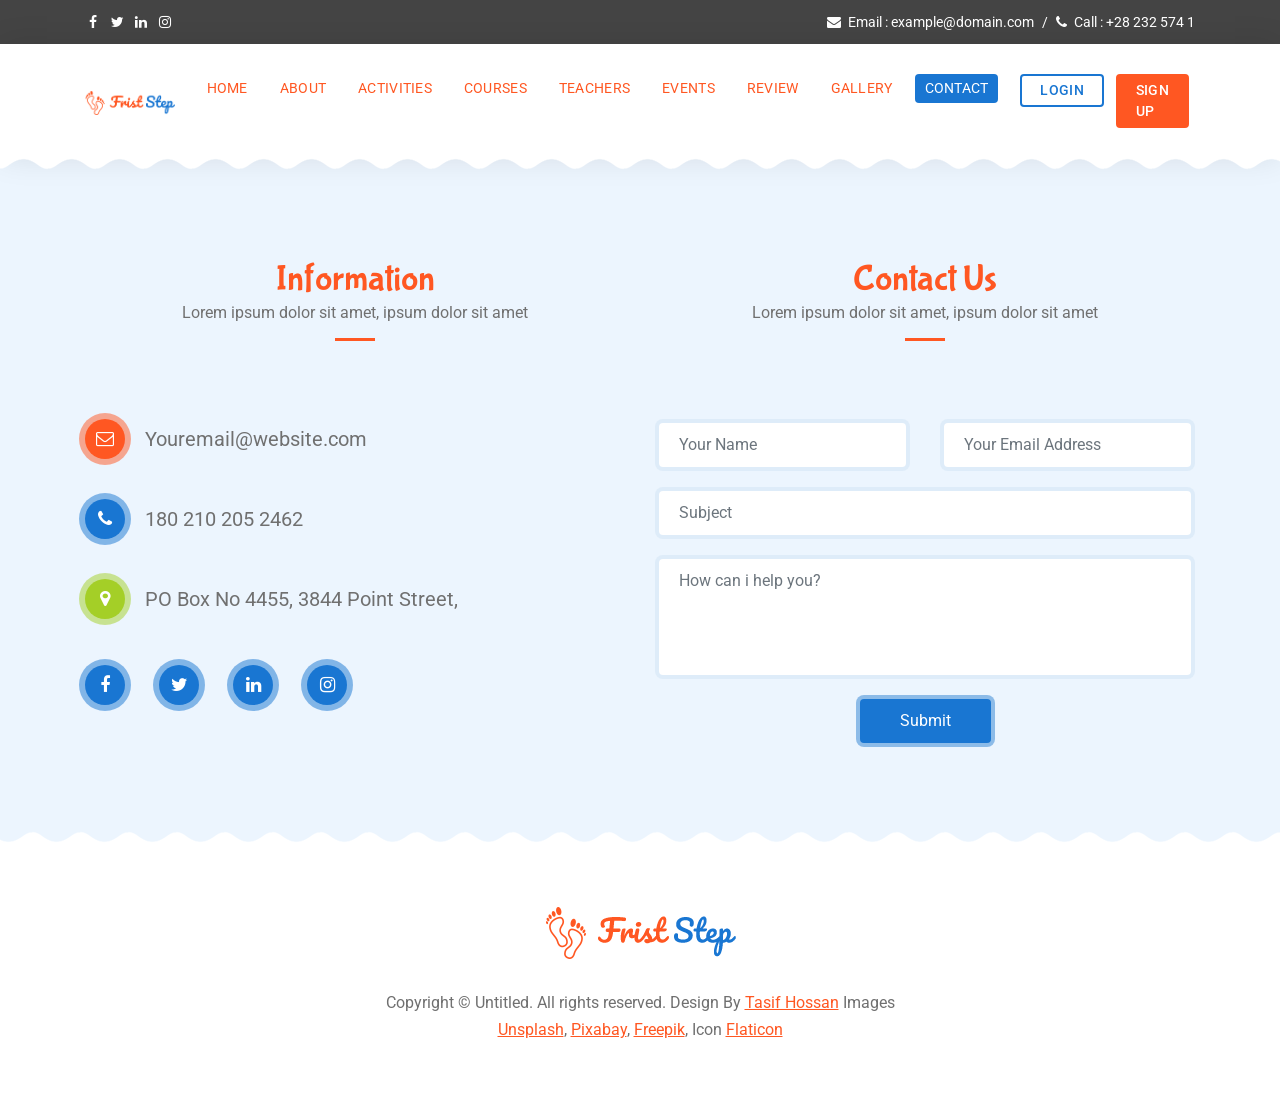
<file: contact.html>
<!DOCTYPE html>
<html lang="en">
<head>
	<!-- Meta -->
	<meta charset="utf-8">
	<meta http-equiv="X-UA-Compatible" content="IE=edge">
	<meta name="viewport" content="width=device-width, initial-scale=1.0">
	<meta name="description" content="">
	<meta name="keywords" content="">
	<meta name="author" content="Tasif Hossan">

	<!-- Page Title -->
	<title>Contact Us - First Step - School &amp; Education Institute HTML Template</title>
	<!-- Google Fonts css-->
	<link href="https://fonts.googleapis.com/css?family=Bubblegum+Sans|Roboto:300,400,500,700,900" rel="stylesheet">
	<!-- Bootstrap css -->
	<link href="css/bootstrap.min.css" rel="stylesheet" media="screen">
	<!-- Font Awesome icon css-->
	<link href="css/font-awesome.min.css" rel="stylesheet" media="screen">
	<link href="css/flaticon.css" rel="stylesheet" media="screen">
	<!-- Animated css -->
	<link href="css/animate.css" rel="stylesheet">
	<!-- Slick nav css -->
	<link rel="stylesheet" href="css/slicknav.css">
	<!-- Main custom css -->
	<link href="css/custom.css" rel="stylesheet" media="screen">
</head>
<body>
	<!-- Top Bar Section Start -->
	<div class="top-bar">
		<div class="container">
			<div class="row">
				<div class="col-md-4">
					<div class="header-social-link">
						<a href="#"><i class="fa fa-facebook"></i></a>
						<a href="#"><i class="fa fa-twitter"></i></a>
						<a href="#"><i class="fa fa-linkedin"></i></a>
						<a href="#"><i class="fa fa-instagram"></i></a>
					</div>
				</div>

				<div class="col-md-8 text-right">
					<div class="school-info">
						<ul>
							<li><a href="#"><i class="fa fa-envelope"></i> Email : example@domain.com</a></li>
							<li><a href="#"><i class="fa fa-phone"></i> Call : +28 232 574 1</a></li>
						</ul>
					</div>
				</div>
			</div>
		</div>
	</div>
	<!-- Top Bar Section End -->

	<!-- Header Section Start -->
	<header class="header">
		<nav class="navbar navbar-expand-lg navbar-light" id="main-navbar">
			<div class="container">
				<a class="navbar-brand" href="index.html"><img src="images/logo.png" alt="" /></a>

				<ul class="navbar-nav ml-auto" id="main-menu">
					<li class="nav-item"><a class="nav-link" href="index.html#home">Home</a></li>
					<li class="nav-item"><a class="nav-link" href="about.html">About</a></li>
					<li class="nav-item"><a class="nav-link" href="index.html#activities">Activities</a></li>
					<li class="nav-item"><a class="nav-link" href="index.html#courses">Courses</a></li>
					<li class="nav-item"><a class="nav-link" href="index.html#teachers">Teachers</a></li>
					<li class="nav-item"><a class="nav-link" href="index.html#events">Events</a></li>
					<li class="nav-item"><a class="nav-link" href="index.html#review">Review</a></li>
					<li class="nav-item"><a class="nav-link" href="index.html#gallery">Gallery</a></li>
					<li class="nav-item"><a class="nav-link active" href="contact.html">Contact</a></li>
					<li class="nav-item"><a class="nav-link nav-btn nav-btn-login" href="login.html">Login</a></li>
					<li class="nav-item"><a class="nav-link nav-btn nav-btn-signup" href="signup.html">Sign Up</a></li>
				</ul>

				<div class="navbar-toggle"></div>
				<div id="responsive-menu"></div>
			</div>
		</nav>
	</header>
	<!-- Header Section End -->

	<!-- Contact us Section Starts -->
	<section class="contactus">
		<div class="container">
			<div class="row">
				<div class="col-md-6">
					<!-- Section title start -->
					<div class="section-title">
						<h2 class="color-orange">Information</h2>
						<p>Lorem ipsum dolor sit amet, ipsum dolor sit amet</p>
					</div>
					<!-- Section title end -->

					<!-- Contact info start -->
					<div class="contact-info">
						<p class="email">Youremail@website.com</p>
						<p class="contact">180 210 205 2462</p>
						<p class="address">PO Box No 4455, 3844 Point Street, </p>
					</div>
					<!-- Contact info End -->

					<!-- Contact Social Link start -->
					<div class="contact-social-link">
						<a href="#"><i class="fa fa-facebook"></i></a>
						<a href="#"><i class="fa fa-twitter"></i></a>
						<a href="#"><i class="fa fa-linkedin"></i></a>
						<a href="#"><i class="fa fa-instagram"></i></a>
					</div>
					<!-- Contact Social Link end -->
				</div>

				<div class="col-md-6">
					<!-- Section title start -->
					<div class="section-title">
						<h2 class="color-orange">Contact Us</h2>
						<p>Lorem ipsum dolor sit amet, ipsum dolor sit amet</p>
					</div>
					<!-- Section title end -->

					<!-- Contact Form start -->
					<div class="contact-form">
						<form id="contactForm" action="#" method="post">
							<div class="row">
								<div class="form-group col-md-6 col-sm-6">
									<input type="text" name="name" class="form-control" placeholder="Your Name" required />
								</div>

								<div class="form-group col-md-6 col-sm-6">
									<input type="email" name="email" class="form-control" placeholder="Your Email Address" required />
								</div>

								<div class="form-group col-md-12 col-sm-12">
									<input type="text" name="subject" class="form-control" placeholder="Subject">
								</div>

								<div class="form-group col-md-12 col-sm-12">
									<textarea rows="4" name="message" class="form-control" placeholder="How can i help you?" required></textarea>
								</div>

								<div class="col-md-12 col-sm-12 text-center">
									<button type="submit" class="btn-contact">Submit</button>
								</div>
							</div>
						</form>
					</div>
					<!-- Contact Form end -->
				</div>
			</div>
		</div>
	</section>
	<!-- Contact us Section Ends -->

	<!-- Footer Section Starts -->
	<footer class="footer">
		<div class="container">
			<div class="row">
				<div class="col-md-12">
					<!-- Footer logo start -->
					<div class="footer-logo">
						<img src="images/logo.png" alt="" />
					</div>
					<!-- Footer logo end -->

					<!-- Footer Copyright start -->
					<div class="footer-copyright">
						<p>Copyright &copy; Untitled. All rights reserved. Design By <a href="https://tasif-portfolio.vercel.app/" target="_blank">Tasif Hossan</a> Images <a href="https://unsplash.com/" target="_blank">Unsplash</a>, <a href="https://pixabay.com/" target="_blank">Pixabay</a>, <a href="http://www.freepik.com" target="_blank">Freepik</a>, Icon <a href="https://www.flaticon.com/" target="_blank">Flaticon</a></p>
					</div>
					<!-- Footer Copyright end -->
				</div>
			</div>
		</div>
	</footer>
	<!-- Footer Section Ends -->

	<!-- Jquery Library File -->
	<script src="js/jquery-1.12.4.min.js"></script>
	<!-- Bootstrap js file -->
	<script src="js/bootstrap.min.js"></script>
	<!-- Wow js file -->
	<script src="js/wow.js"></script>
	<!-- Slick Nav js file -->
	<script src="js/jquery.slicknav.js"></script>
	<script>
		(function ($) {
			"use strict";
			new WOW().init();
			$('#main-menu').slicknav({prependTo:'#responsive-menu',label:'', closeOnClick:true});
		})(jQuery);
	</script>
</body>
</html>
</file>
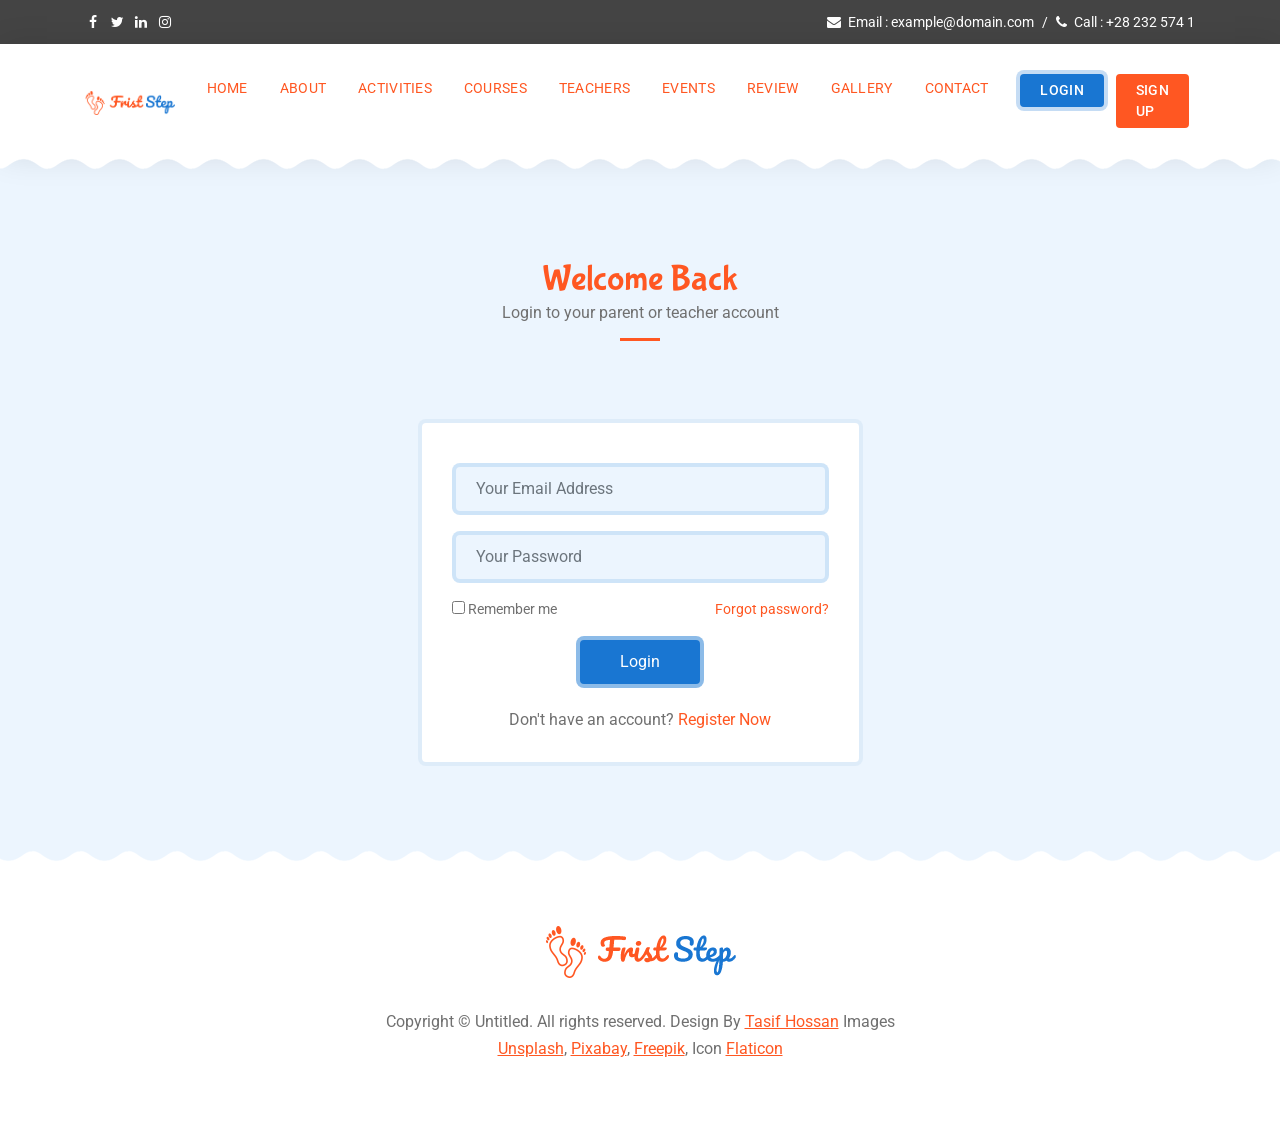
<file: login.html>
<!DOCTYPE html>
<html lang="en">
<head>
	<!-- Meta -->
	<meta charset="utf-8">
	<meta http-equiv="X-UA-Compatible" content="IE=edge">
	<meta name="viewport" content="width=device-width, initial-scale=1.0">
	<meta name="description" content="">
	<meta name="keywords" content="">
	<meta name="author" content="Tasif Hossan">

	<!-- Page Title -->
	<title>Login - First Step - School &amp; Education Institute HTML Template</title>
	<!-- Google Fonts css-->
	<link href="https://fonts.googleapis.com/css?family=Bubblegum+Sans|Roboto:300,400,500,700,900" rel="stylesheet">
	<!-- Bootstrap css -->
	<link href="css/bootstrap.min.css" rel="stylesheet" media="screen">
	<!-- Font Awesome icon css-->
	<link href="css/font-awesome.min.css" rel="stylesheet" media="screen">
	<link href="css/flaticon.css" rel="stylesheet" media="screen">
	<!-- Animated css -->
	<link href="css/animate.css" rel="stylesheet">
	<!-- Slick nav css -->
	<link rel="stylesheet" href="css/slicknav.css">
	<!-- Main custom css -->
	<link href="css/custom.css" rel="stylesheet" media="screen">
</head>
<body>
	<!-- Top Bar Section Start -->
	<div class="top-bar">
		<div class="container">
			<div class="row">
				<div class="col-md-4">
					<div class="header-social-link">
						<a href="#"><i class="fa fa-facebook"></i></a>
						<a href="#"><i class="fa fa-twitter"></i></a>
						<a href="#"><i class="fa fa-linkedin"></i></a>
						<a href="#"><i class="fa fa-instagram"></i></a>
					</div>
				</div>

				<div class="col-md-8 text-right">
					<div class="school-info">
						<ul>
							<li><a href="#"><i class="fa fa-envelope"></i> Email : example@domain.com</a></li>
							<li><a href="#"><i class="fa fa-phone"></i> Call : +28 232 574 1</a></li>
						</ul>
					</div>
				</div>
			</div>
		</div>
	</div>
	<!-- Top Bar Section End -->

	<!-- Header Section Start -->
	<header class="header">
		<nav class="navbar navbar-expand-lg navbar-light" id="main-navbar">
			<div class="container">
				<a class="navbar-brand" href="index.html"><img src="images/logo.png" alt="" /></a>

				<ul class="navbar-nav ml-auto" id="main-menu">
					<li class="nav-item"><a class="nav-link" href="index.html#home">Home</a></li>
					<li class="nav-item"><a class="nav-link" href="about.html">About</a></li>
					<li class="nav-item"><a class="nav-link" href="index.html#activities">Activities</a></li>
					<li class="nav-item"><a class="nav-link" href="index.html#courses">Courses</a></li>
					<li class="nav-item"><a class="nav-link" href="index.html#teachers">Teachers</a></li>
					<li class="nav-item"><a class="nav-link" href="index.html#events">Events</a></li>
					<li class="nav-item"><a class="nav-link" href="index.html#review">Review</a></li>
					<li class="nav-item"><a class="nav-link" href="index.html#gallery">Gallery</a></li>
					<li class="nav-item"><a class="nav-link" href="contact.html">Contact</a></li>
					<li class="nav-item"><a class="nav-link nav-btn nav-btn-login active" href="login.html">Login</a></li>
					<li class="nav-item"><a class="nav-link nav-btn nav-btn-signup" href="signup.html">Sign Up</a></li>
				</ul>

				<div class="navbar-toggle"></div>
				<div id="responsive-menu"></div>
			</div>
		</nav>
	</header>
	<!-- Header Section End -->

	<!-- Login Section Starts -->
	<section class="login-section">
		<div class="container">
			<div class="row">
				<div class="col-md-12">
					<!-- Section title start -->
					<div class="section-title wow fadeInUp">
						<h2 class="color-orange">Welcome Back</h2>
						<p>Login to your parent or teacher account</p>
					</div>
					<!-- Section title end -->
				</div>
			</div>

			<div class="row justify-content-center">
				<div class="col-lg-5 col-md-8">
					<!-- Login Form start -->
					<div class="login-box contact-form wow fadeInUp" data-wow-delay="0.3s">
						<form id="loginForm" action="#" method="post">
							<div class="row">
								<div class="form-group col-md-12">
									<input type="email" name="email" class="form-control" placeholder="Your Email Address" required />
								</div>

								<div class="form-group col-md-12">
									<input type="password" name="password" class="form-control" placeholder="Your Password" required />
								</div>

								<div class="form-group col-md-12 login-options">
									<label class="remember-me"><input type="checkbox" name="remember" /> Remember me</label>
									<a href="#" class="forgot-link">Forgot password?</a>
								</div>

								<div class="col-md-12 text-center">
									<button type="submit" class="btn-contact">Login</button>
								</div>

								<div class="col-md-12 text-center login-register">
									<p>Don't have an account? <a href="signup.html">Register Now</a></p>
								</div>
							</div>
						</form>
					</div>
					<!-- Login Form end -->
				</div>
			</div>
		</div>
	</section>
	<!-- Login Section Ends -->

	<!-- Footer Section Starts -->
	<footer class="footer">
		<div class="container">
			<div class="row">
				<div class="col-md-12">
					<!-- Footer logo start -->
					<div class="footer-logo">
						<img src="images/logo.png" alt="" />
					</div>
					<!-- Footer logo end -->

					<!-- Footer Copyright start -->
					<div class="footer-copyright">
						<p>Copyright &copy; Untitled. All rights reserved. Design By <a href="https://tasif-portfolio.vercel.app/" target="_blank">Tasif Hossan</a> Images <a href="https://unsplash.com/" target="_blank">Unsplash</a>, <a href="https://pixabay.com/" target="_blank">Pixabay</a>, <a href="http://www.freepik.com" target="_blank">Freepik</a>, Icon <a href="https://www.flaticon.com/" target="_blank">Flaticon</a></p>
					</div>
					<!-- Footer Copyright end -->
				</div>
			</div>
		</div>
	</footer>
	<!-- Footer Section Ends -->

	<!-- Jquery Library File -->
	<script src="js/jquery-1.12.4.min.js"></script>
	<!-- Bootstrap js file -->
	<script src="js/bootstrap.min.js"></script>
	<!-- Wow js file -->
	<script src="js/wow.js"></script>
	<!-- Slick Nav js file -->
	<script src="js/jquery.slicknav.js"></script>
	<script>
		(function ($) {
			"use strict";
			new WOW().init();
			$('#main-menu').slicknav({prependTo:'#responsive-menu',label:'', closeOnClick:true});
		})(jQuery);
	</script>
</body>
</html>
</file>
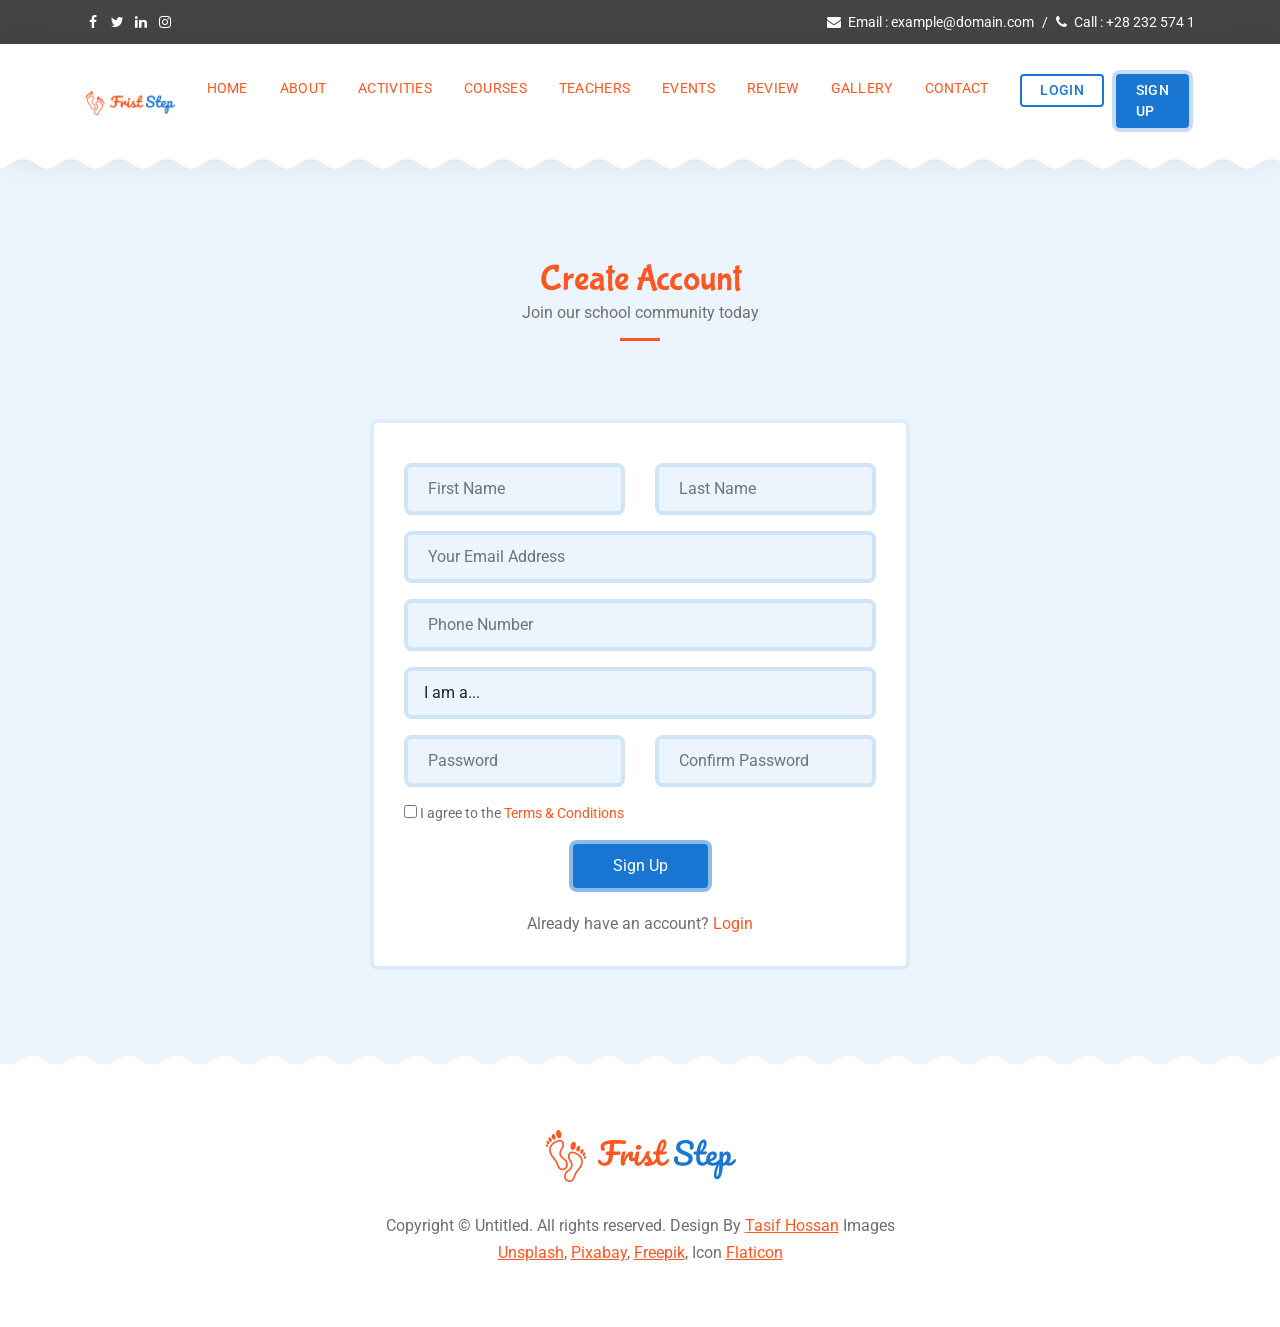
<file: signup.html>
<!DOCTYPE html>
<html lang="en">
<head>
	<!-- Meta -->
	<meta charset="utf-8">
	<meta http-equiv="X-UA-Compatible" content="IE=edge">
	<meta name="viewport" content="width=device-width, initial-scale=1.0">
	<meta name="description" content="">
	<meta name="keywords" content="">
	<meta name="author" content="Tasif Hossan">

	<!-- Page Title -->
	<title>Sign Up - First Step - School &amp; Education Institute HTML Template</title>
	<!-- Google Fonts css-->
	<link href="https://fonts.googleapis.com/css?family=Bubblegum+Sans|Roboto:300,400,500,700,900" rel="stylesheet">
	<!-- Bootstrap css -->
	<link href="css/bootstrap.min.css" rel="stylesheet" media="screen">
	<!-- Font Awesome icon css-->
	<link href="css/font-awesome.min.css" rel="stylesheet" media="screen">
	<link href="css/flaticon.css" rel="stylesheet" media="screen">
	<!-- Animated css -->
	<link href="css/animate.css" rel="stylesheet">
	<!-- Slick nav css -->
	<link rel="stylesheet" href="css/slicknav.css">
	<!-- Main custom css -->
	<link href="css/custom.css" rel="stylesheet" media="screen">
</head>
<body>
	<!-- Top Bar Section Start -->
	<div class="top-bar">
		<div class="container">
			<div class="row">
				<div class="col-md-4">
					<div class="header-social-link">
						<a href="#"><i class="fa fa-facebook"></i></a>
						<a href="#"><i class="fa fa-twitter"></i></a>
						<a href="#"><i class="fa fa-linkedin"></i></a>
						<a href="#"><i class="fa fa-instagram"></i></a>
					</div>
				</div>

				<div class="col-md-8 text-right">
					<div class="school-info">
						<ul>
							<li><a href="#"><i class="fa fa-envelope"></i> Email : example@domain.com</a></li>
							<li><a href="#"><i class="fa fa-phone"></i> Call : +28 232 574 1</a></li>
						</ul>
					</div>
				</div>
			</div>
		</div>
	</div>
	<!-- Top Bar Section End -->

	<!-- Header Section Start -->
	<header class="header">
		<nav class="navbar navbar-expand-lg navbar-light" id="main-navbar">
			<div class="container">
				<a class="navbar-brand" href="index.html"><img src="images/logo.png" alt="" /></a>

				<ul class="navbar-nav ml-auto" id="main-menu">
					<li class="nav-item"><a class="nav-link" href="index.html#home">Home</a></li>
					<li class="nav-item"><a class="nav-link" href="about.html">About</a></li>
					<li class="nav-item"><a class="nav-link" href="index.html#activities">Activities</a></li>
					<li class="nav-item"><a class="nav-link" href="index.html#courses">Courses</a></li>
					<li class="nav-item"><a class="nav-link" href="index.html#teachers">Teachers</a></li>
					<li class="nav-item"><a class="nav-link" href="index.html#events">Events</a></li>
					<li class="nav-item"><a class="nav-link" href="index.html#review">Review</a></li>
					<li class="nav-item"><a class="nav-link" href="index.html#gallery">Gallery</a></li>
					<li class="nav-item"><a class="nav-link" href="contact.html">Contact</a></li>
					<li class="nav-item"><a class="nav-link nav-btn nav-btn-login" href="login.html">Login</a></li>
					<li class="nav-item"><a class="nav-link nav-btn nav-btn-signup active" href="signup.html">Sign Up</a></li>
				</ul>

				<div class="navbar-toggle"></div>
				<div id="responsive-menu"></div>
			</div>
		</nav>
	</header>
	<!-- Header Section End -->

	<!-- Signup Section Starts -->
	<section class="login-section">
		<div class="container">
			<div class="row">
				<div class="col-md-12">
					<!-- Section title start -->
					<div class="section-title wow fadeInUp">
						<h2 class="color-orange">Create Account</h2>
						<p>Join our school community today</p>
					</div>
					<!-- Section title end -->
				</div>
			</div>

			<div class="row justify-content-center">
				<div class="col-lg-6 col-md-9">
					<!-- Signup Form start -->
					<div class="login-box contact-form wow fadeInUp" data-wow-delay="0.3s">
						<form id="signupForm" action="#" method="post">
							<div class="row">
								<div class="form-group col-md-6 col-sm-6">
									<input type="text" name="first_name" class="form-control" placeholder="First Name" required />
								</div>

								<div class="form-group col-md-6 col-sm-6">
									<input type="text" name="last_name" class="form-control" placeholder="Last Name" required />
								</div>

								<div class="form-group col-md-12">
									<input type="email" name="email" class="form-control" placeholder="Your Email Address" required />
								</div>

								<div class="form-group col-md-12">
									<input type="tel" name="phone" class="form-control" placeholder="Phone Number" />
								</div>

								<div class="form-group col-md-12">
									<select name="role" class="form-control" required>
										<option value="">I am a...</option>
										<option value="parent">Parent</option>
										<option value="teacher">Teacher</option>
									</select>
								</div>

								<div class="form-group col-md-6 col-sm-6">
									<input type="password" name="password" id="password" class="form-control" placeholder="Password" required minlength="6" />
								</div>

								<div class="form-group col-md-6 col-sm-6">
									<input type="password" name="confirm_password" id="confirm_password" class="form-control" placeholder="Confirm Password" required minlength="6" />
								</div>

								<div class="form-group col-md-12 login-options">
									<label class="remember-me"><input type="checkbox" name="terms" required /> I agree to the <a href="#">Terms &amp; Conditions</a></label>
								</div>

								<div class="col-md-12 text-center">
									<button type="submit" class="btn-contact">Sign Up</button>
								</div>

								<div class="col-md-12 text-center login-register">
									<p>Already have an account? <a href="login.html">Login</a></p>
								</div>
							</div>
						</form>
					</div>
					<!-- Signup Form end -->
				</div>
			</div>
		</div>
	</section>
	<!-- Signup Section Ends -->

	<!-- Footer Section Starts -->
	<footer class="footer">
		<div class="container">
			<div class="row">
				<div class="col-md-12">
					<!-- Footer logo start -->
					<div class="footer-logo">
						<img src="images/logo.png" alt="" />
					</div>
					<!-- Footer logo end -->

					<!-- Footer Copyright start -->
					<div class="footer-copyright">
						<p>Copyright &copy; Untitled. All rights reserved. Design By <a href="https://tasif-portfolio.vercel.app/" target="_blank">Tasif Hossan</a> Images <a href="https://unsplash.com/" target="_blank">Unsplash</a>, <a href="https://pixabay.com/" target="_blank">Pixabay</a>, <a href="http://www.freepik.com" target="_blank">Freepik</a>, Icon <a href="https://www.flaticon.com/" target="_blank">Flaticon</a></p>
					</div>
					<!-- Footer Copyright end -->
				</div>
			</div>
		</div>
	</footer>
	<!-- Footer Section Ends -->

	<!-- Jquery Library File -->
	<script src="js/jquery-1.12.4.min.js"></script>
	<!-- Bootstrap js file -->
	<script src="js/bootstrap.min.js"></script>
	<!-- Wow js file -->
	<script src="js/wow.js"></script>
	<!-- Slick Nav js file -->
	<script src="js/jquery.slicknav.js"></script>
	<script>
		(function ($) {
			"use strict";
			new WOW().init();
			$('#main-menu').slicknav({prependTo:'#responsive-menu',label:'', closeOnClick:true});

			/* Confirm password check */
			$('#signupForm').on('submit', function (e) {
				var pass = $('#password').val();
				var confirm = $('#confirm_password').val();
				if (pass !== confirm) {
					e.preventDefault();
					alert('Passwords do not match.');
				}
			});
		})(jQuery);
	</script>
</body>
</html>
</file>
<file: css/flaticon.css>
/*
  	Flaticon icon font: Flaticon
  	Creation date: 08/08/2018 17:16
*/

@font-face {
  font-family: "Flaticon";
  src: url("../fonts/Flaticon.eot");
  src: url("../fonts/Flaticon.eot?#iefix") format("embedded-opentype"),
       url("../fonts/Flaticon.woff") format("woff"),
       url("../fonts/Flaticon.ttf") format("truetype"),
       url("../fonts/Flaticon.svg#Flaticon") format("svg");
  font-weight: normal;
  font-style: normal;
}

@media screen and (-webkit-min-device-pixel-ratio:0) {
  @font-face {
    font-family: "Flaticon";
    src: url("../fonts/Flaticon.svg#Flaticon") format("svg");
  }
}

[class^="flaticon-"]:before, [class*=" flaticon-"]:before,
[class^="flaticon-"]:after, [class*=" flaticon-"]:after {   
	font-family: Flaticon;
	font-style: normal;
}

.flaticon-fork:before { content: "\f100"; }
.flaticon-bus:before { content: "\f101"; }
.flaticon-playground:before { content: "\f102"; }
.flaticon-quality:before { content: "\f103"; }
.flaticon-medal:before { content: "\f104"; }
.flaticon-diploma:before { content: "\f105"; }
.flaticon-health:before { content: "\f106"; }
.flaticon-target:before { content: "\f107"; }
.flaticon-music-player:before { content: "\f108"; }
.flaticon-placeholder:before { content: "\f109"; }
.flaticon-worldwide:before { content: "\f10a"; }
.flaticon-clock:before { content: "\f10b"; }
.flaticon-calendar:before { content: "\f10c"; }
.flaticon-coffee-cup:before { content: "\f10d"; }
</file>
<file: css/custom.css>
/*
	Template Name 	: First Step - School & Education Institute HTML Template
	Author 			: Tasif Hossan
	Author Url 		: https://tasif-portfolio.vercel.app/
*/

/************************************/
/***** 	    General css		     ****/
/************************************/

body{
	font-size: 16px;
	font-family: 'Roboto', sans-serif;
}

h1,
h2,
h3,
h4,
h5,
h6{
	margin-top:0;
	font-weight: 700;
}

img{
	max-width: 100%;
}

a:hover{
	text-decoration: none;
	outline: 0;
}

a:focus{
	text-decoration: none;
	outline: 0;
}

::-moz-selection{
	background: #ff5f47;
	color: #fff;
}

::selection{
	background: #ff5f47;
	color: #fff;
}

.preloader{
	position: fixed;
	top: 0;
	left: 0;
	right: 0;
	bottom: 0;
	background: #ecf1f5;
	z-index: 9999;
	text-align: center;
}

.loader{
	position: absolute;
	top: 50%;
	left: 50%;
	width: 30px;
	height: 120px;
	display: flex;
	flex-flow: column nowrap;
	-webkit-transform: translate(-50%, -50%);
	transform: translate(-50%, -50%);
}

.preloader .diamond{
    position: absolute;
    left: 0;
    right: 0;
    bottom: 0;
    margin: 0 auto;
    width: 30px;
    height: 30px;
    border-radius: 2px;
    background: #ff685c;
    -webkit-transform: translateY(0) rotate(45deg) scale(0);
    transform: translateY(0) rotate(45deg) scale(0);
    -webkit-animation: diamonds 1500ms linear infinite;
    animation: diamonds 1500ms linear infinite;
}

.preloader .diamond:nth-child(1) {
    -webkit-animation-delay: -1000ms;
    animation-delay: -1000ms;
}

.preloader .diamond:nth-child(2) {
    -webkit-animation-delay: -2000ms;
    animation-delay: -2000ms;
}

.preloader .diamond:nth-child(3) {
    -webkit-animation-delay: -3000ms;
    animation-delay: -3000ms;
}

.preloader .diamond:nth-child(4) {
    -webkit-animation-delay: -4000ms;
    animation-delay: -4000ms;
}

@-webkit-keyframes diamonds {
    50% {
        -webkit-transform: translateY(-50px) rotate(45deg) scale(1);
        transform: translateY(-50px) rotate(45deg) scale(1);
    }
    100% {
        -webkit-transform: translateY(-100px) rotate(45deg) scale(0);
        transform: translateY(-100px) rotate(45deg) scale(0);
    }
}

@keyframes diamonds {
    50% {
        -webkit-transform: translateY(-50px) rotate(45deg) scale(1);
        transform: translateY(-50px) rotate(45deg) scale(1);
    }
    100% {
        -webkit-transform: translateY(-100px) rotate(45deg) scale(0);
        transform: translateY(-100px) rotate(45deg) scale(0);
    }
}

.row.no-gutters{
	margin-right: 0;
	margin-left: 0;
}

.row.no-gutters > [class^="col-"],
.row.no-gutters > [class*=" col-"] {
	padding-right: 0;
	padding-left: 0;
}

/************************************/
/*****    Navigation area css   *****/
/************************************/

header.header{
	min-height: 89px;
}

header .navbar{
	padding: 0;
	background: rgba(255,255,255,1);
	box-shadow: 0 0 30px rgba(0,0,0,0.1);
	z-index: 10;
}

header .navbar:after{
	content: '';
	display: block;
	position: absolute;
	left: 0;
	right: 0;
	height: 20px;
	bottom: -16px;
	background: url(../images/wave-bg3.png) repeat-x;
	z-index: 100;
}

header .navbar-collapse.collapse{
	-webkit-box-pack: end;
    -ms-flex-pack: end;
    justify-content: flex-end;
}

.navbar .navbar-nav .nav-item{
	padding: 30px 6px;
}

.navbar .navbar-nav .nav-link{
	padding: 4px 10px;
	font-size: 14px;
	color: #ff5722;
	text-transform: uppercase;
	border-radius: 4px;
	letter-spacing: 0.02em;
	transition: all 0.3s;
}

.navbar .navbar-nav .nav-link.active{
	background: #1976d2;
	color: #fff;
}

.navbar .navbar-nav .nav-link:hover,
.navbar .navbar-nav .nav-link:focus{
	color: #1976d2;
}

.navbar .navbar-nav .nav-link.active:hover,
.navbar .navbar-nav .nav-link.active:focus{
	color: #fff;
}

.sticky-header{
	position: fixed;
	top: 0;
	left: 0;
	right: 0;
	z-index: 200;
}

.navbar-toggle{
	display: none;
	position: absolute;
	top: 26px;
	right: 15px;
}

.navbar-toggle .slicknav_btn{
	background: none;
	border: 1px solid #444;
	border-radius: 0;
}

.navbar-toggle .slicknav_icon-bar{
	background: #444;
	box-shadow: none;
	height: 1px;
	margin-top: 2px;
	margin-bottom: 4px;
}

.slicknav_menu{
	padding: 0;
	background: none;
}

.slicknav_btn{
	margin: 0;
}

.slicknav_nav a{
	color: #ff5722;
	text-transform: uppercase;
}

/**************************************/
/*****    Banner Slider area css  *****/
/**************************************/

.top-bar{
	padding: 10px 0;
	background: #444;
}

.school-info ul{
	padding: 0;
	margin: 0;
	list-style: none;
}

.school-info ul li{
	display: inline-block;
	margin-left: 4px;
}

.school-info ul li:before{
	content: '/';
	color: #fff;
	font-size: 14px;
	margin-right: 8px;
}

.school-info ul li:first-child:before{
	display: none;
}

.school-info ul li a{
	margin: 0;
	font-size: 14px;
	color: #fff;
	transition: all 0.3s;
}

.school-info ul li a i{
	margin-right: 4px;
}

.school-info ul li a:hover{
	color: #ff5722;
}

.header-social-link a{
	display: inline-block;
	font-size: 14px;
	color: #fff;
	width: 16px;
	height: 16px;
	line-height: 16px;
	color: #fff;
	text-align: center;
	margin-right: 4px;
}

.banner-slider{
	position: relative;
}

.banner-slider:after{
	content: '';
	display: block;
	position: absolute;
	left: 0;
	right: 0;
	bottom: 0px;
	height: 16px;
	background: url(../images/wave-bg3.png) repeat-x;
	transform: rotate(180deg);
	z-index: 1;
}

.banner-slider .container-fluid{
	padding-left: 0;
	padding-right: 0;
}

.banner-slider{
	position: relative;
}

.banner-slide{
	position: relative;
}

.banner-slide figure{
	margin: 0;
}

.banner-slide figure img{
	width: 100%;
}

.banner-slide .banner-slide-overlay{
	text-align: center;
	position: absolute;
	top: 50%;
	left: 30%;
	right: 30%;
	transform: translate(0, -50%);
}

.banner-slide .banner-slide-overlay:before{
	bottom: auto;
	top: -4px;
}

.color-red{
	color: #f46c6e;
}

.color-green{
	color: #a4cf27;
}

.color-cloud{
	color: #4fc5d1;
}

.color-orange{
	color: #ff5722;
}

.color-blue{
	color: #1976d2;
}

.color-yellow{
	color: #ffc32f;
}

.banner-slide-overlay h2{
	font-family: 'Bubblegum Sans', cursive;
	font-size: 60px;
	font-weight: normal;
	text-shadow: 2px 0 0 #fff, -2px 0 0 #fff, 0 2px 0 #fff, 0 -2px 0 #fff, 2px 1px #fff, -2px -2px 0 #fff, 2px -2px 0 #fff, -2px 2px 0 #fff;
	margin-bottom: 0.5em;
}

.banner-slide-overlay p{
	color: #232323;
	font-size: 20px;
	margin-bottom: 1.5em;
}

.btn-slider{
	display: inline-block;
	background: #1976d2;
	color: #fff;
	font-size: 20px;
	font-weight: 400;
	padding: 10px 20px;
	border-radius: 2px;
	transition: all 0.3s;
}

.btn-slider:hover{
	background: #ff5722;
	color: #fff;
}

.banner-button-prev,
.banner-button-next{
	width: 40px;
	height: 60px;
	margin-top: -30px;
	background: rgba(255,255,255,0.6);
	position: absolute;
	top: 50%;
	z-index: 20;
	color: #ff5722;
	text-align: center;
	line-height: 60px;
	cursor: pointer;
	transition: all 0.3s;
}

.banner-button-prev{
	left: 0;
}

.banner-button-next{
	right: 0;
}

.banner-button-prev:hover,
.banner-button-next:hover{
	background: #fff;
}

/**************************************/
/*****   Our Activities area css  *****/
/**************************************/

.our-activities{
	padding: 100px 0;
	position: relative;
}

.our-activities:after{
	content: '';
	position: absolute;
	height: 16px;
	bottom: -16px;
	left: 0;
	right: 0;
	background: url(../images/wave-bg3.png) repeat-x;
	z-index: 1;
}

.section-title{
	text-align: center;
	position: relative;
	padding-bottom: 14px;
	margin-bottom: 80px;
}

.section-title:before{
	content: '';
	display: block;
	width: 40px;
	margin-left: -20px;
	height: 3px;
	position: absolute;
	left: 50%;
	bottom: -2px;
	background: #ff5722;
	z-index: 1;
}

.section-title h2{
	font-size: 36px;
	margin: 0;
	font-weight: normal;
	font-family: 'Bubblegum Sans', cursive;
}

.section-title p{
	color: #707070;
	margin: 0;
}

.activities-single{
	text-align: center;
	padding: 0 20px;
}

.activities-single .icon-box{
	width: 60px;
	height: 60px;
	margin: 10px auto 30px;
	font-size: 30px;
	color: #fff;
	line-height: 60px;
	border-radius: 50%;
	
}

.icon-blue{
	background: #1976d2;
	box-shadow: 0 0 0 7px rgba(25,118,209,0.5);
}

.icon-orange{
	background: #ff5722;
	box-shadow: 0 0 0 7px rgba(255,87,34,0.5);
}

.icon-green{
	background: #a4cf27;
	box-shadow: 0 0 0 7px rgba(164,207,39,0.5);
}

.activities-single h3{
	font-size: 22px;
	font-family: 'Bubblegum Sans', cursive;
	font-weight: 400;
	color: #333;
	margin-bottom: 18px;
}

.activities-single p{
	font-size: 14px;
	color: #707070;
	line-height: 1.7em;
	margin-bottom: 1.5em;
}

.activities-single a.learn-more{
	display: inline-block;
	color: #ff5722;
	font-weight: 600;
	border-bottom: 1px solid #ff5722;
}

.activities-single a.learn-more:after{
	content: '\f105';
	font-family: FontAwesome;
	margin-left: 10px;
}

/************************************/
/*****     Courses area css     *****/
/************************************/

.courses{
	background: #ffeee9;
	padding: 100px 0;
	position: relative;
}

.courses:after{
	content: '';
	display: block;
	position: absolute;
	left: 0;
	right: 0;
	bottom: 0px;
	height: 16px;
	background: url(../images/wave-bg3.png) repeat-x;
	transform: rotate(180deg);
	z-index: 1;
}

.course-single{
	background: #fff;
	border-radius: 14px;
	overflow: hidden;
}

.course-body{
	padding: 10px 0;
}

.course-body h3{
	font-size: 16px;
	margin: 0 0 10px;
	font-weight: 500;
	color: #fff;
	display: inline-block;
	background: #ff5722;
	padding: 9px 30px;
	position: relative;
}

.course-body h3:after{
	content: '';
	width: 40px;
	position: absolute;
	top: 0;
	right: -20px;
	bottom: 0;
	transform: skewX(40deg);
}

.course-body p{
	padding: 0 30px;
	color: #707070;
	font-size: 14px;
	line-height: 1.7em;
}

.course-footer{
	border-top: 1px solid #e8e8e8;
	padding: 20px 30px;
}

.course-footer a{
	display: inline-block;
	color: #fff;
	padding: 6px 10px;
	font-size: 14px;
	border-radius: 4px;
	transition: all 0.3s;
}

.course-footer a:hover{
	background: #333 !important;
}

.course-footer span{
	font-size: 24px;
	font-weight: 900;
	float: right;
}

.course-orange h3{
	background: #ff5722;
}

.course-orange h3:after{
	background: #ff5722;	
}

.course-orange .course-footer a{
	background: #ff5722;
}

.course-orange .course-footer span{
	color: #ff5722;
}

.course-blue h3{
	background: #1976d2;
}

.course-blue h3:after{
	background: #1976d2;	
}

.course-blue .course-footer a{
	background: #1976d2;
}

.course-blue .course-footer span{
	color: #1976d2;
}

.course-green h3{
	background: #a4cf27;
}

.course-green h3:after{
	background: #a4cf27;	
}

.course-green .course-footer a{
	background: #a4cf27;
}

.course-green .course-footer span{
	color: #a4cf27;
}

/************************************/
/*****    About us area css     *****/
/************************************/

.about-us{
	padding: 100px 0;
	position: relative;
}

.about-us:after{
	content: '';
	display: block;
	position: absolute;
	left: 0;
	right: 0;
	bottom: -16px;
	height: 16px;
	background: url(../images/wave-bg3.png) repeat-x;
	z-index: 1;
}

.about-content{
	margin-bottom: 30px;
}

.about-content h3{
	font-family: 'Bubblegum Sans', cursive;	
	font-size: 28px;
	font-weight: 400;
	color: #333;
	margin-bottom: 0.6em;
}

.about-content p{
	color: #707070;
	line-height: 1.7em;
	margin-bottom: 1.7em;
}

.about-social-links a{
	display: inline-block;
	width: 30px;
	height: 30px;
	background: #ff5722;
	box-shadow: 0 0 0 4px rgba(255,87,34,0.5);
	color: #fff;
	line-height: 30px;
	text-align: center;
	border-radius: 50%;
	margin: 4px 20px 4px 0;
	transition: all 0.3s;
}

.about-social-links a:hover{
	background: #1976d2;
	box-shadow: 0 0 0 4px rgba(25,118,209,0.5);
}

/************************************/
/*****   Faculty Team area css  *****/
/************************************/

.faculty{
	padding: 100px 0;
	background: #ecf5fe;
	position: relative;
}

.faculty:after{
	content: '';
	display: block;
	position: absolute;
	left: 0;
	right: 0;
	bottom: 0px;
	height: 16px;
	background: url(../images/wave-bg3.png) repeat-x;
	transform: rotate(180deg);
}

.faculty-single{
	text-align: center;
	background: #fff;
	padding: 40px 30px;
	border-radius: 10px;
	margin-bottom: 30px;
}

.faculty-single figure{
	display: inline-block;
	max-width: 160px;
	border-radius: 50%;
	overflow: hidden;
	border: 8px solid rgba(0,0,0,0.06);
}

.faculty-single h3{
	display: inline-block;
	letter-spacing: 0.04em;
	font-size: 18px;
	font-weight: 500;
	position: relative;
	color: #fff;
	padding: 8px 20px;
	z-index: 1;
}

.faculty-single h3:before{
	content: '';
	position: absolute;
	top: 0;
	left: 0;
	right: 0;
	bottom: 0;
	z-index: -1;
	transform: skewX(30deg);
}

.faculty-single h3:after{
	content: '';
	position: absolute;
	top: 0;
	left: 0;
	right: 0;
	bottom: 0;
	z-index: -1;
	transform: skewX(-30deg);
}

.faculty-single p{
	margin: 0;
	color: #333;
}

.faculty-orange h3:before,
.faculty-orange h3:after{
	background: #ff5722;
}

.faculty-blue h3:before,
.faculty-blue h3:after{
	background: #1976d2;
}

.faculty-green h3:before,
.faculty-green h3:after{
	background: #a4cf27;
}

/**********************************/
/*****     Event area css     *****/
/**********************************/

.events{
	padding: 100px 0;
	position: relative;
}

.events:after{
	content: '';
	display: block;
	position: absolute;
	left: 0;
	right: 0;
	bottom: -16px;
	height: 16px;
	background: url(../images/wave-bg3.png) repeat-x;
	z-index: 1;
}

.event-single{
	background: #fff;
	padding: 10px;
	box-shadow: 2px 2px 30px rgba(0,0,0,0.1);
	border-radius: 8px;
	margin: 15px;
}

.event-single figure img{
	border-radius: 6px;
}

.event-single figure{
	position: relative;
}

.event-single .date{
	position: absolute;
	top: 10px;
	left: 10px;
	width: 66px;
	font-size: 12px;
	color: #fff;
	padding: 10px 10px 8px;
	border-radius: 4px;
	text-align: center;
	line-height: 1.6em;
}

.event-single .date span{
	font-weight: 700;
	font-size: 24px;
}

.event-body{
	padding: 0 10px;
}

.event-body h3{
	font-size: 20px;
	margin-bottom: 20px;
}

.event-body p{
	color: #707070;
	margin: 0;
	font-size: 14px;
	font-weight: 500;
	margin-bottom: 8px;
	position: relative;
	padding: 0px 0 0px 26px;
}

.event-body p.location:before{
	content: "\f041";
	font-family: FontAwesome;
	line-height: 1em;
	font-size: 20px;
	position: absolute;
	top: 0;
	left: 4px;
}

.event-body p.time:before{
	content: "\f017";
	font-family: FontAwesome;
	line-height: 1em;
	font-size: 20px;
	position: absolute;
	top: 0;
	left: 0;
}

.event-orange .date{
	background: #ff5722;
}

.event-orange .event-body h3{
	color: #ff5722;
}

.event-orange .event-body p.location:before,
.event-orange .event-body p.time:before{
	color: #ff5722;
}

.event-blue .date{
	background: #1976d2;
}

.event-blue .event-body h3{
	color: #1976d2;
}

.event-blue .event-body p.location:before,
.event-blue .event-body p.time:before{
	color: #1976d2;
}

.event-green .date{
	background: #a4cf27;
}

.event-green .event-body h3{
	color: #a4cf27;
}

.event-green .event-body p.location:before,
.event-green .event-body p.time:before{
	color: #a4cf27;
}

.event-pagination{
	text-align: center;
	margin-top: 30px;
}

.event-pagination .swiper-pagination-bullet{
	width: 14px;
	height: 14px;
	opacity: 1;
	background: #ff5722;
}

.event-pagination .swiper-pagination-bullet-active{
	background: #1976d2;
}

/*************************************/
/*****    Testimonial area css   *****/
/*************************************/

.testimonial{
	background: #f6fce4;
	padding: 100px 0 0;
	position: relative;
}

.testimonial:after{
	content: '';
	display: block;
	position: absolute;
	left: 0;
	right: 0;
	bottom: 0px;
	height: 16px;
	background: url(../images/wave-bg3.png) repeat-x;
	transform: rotate(180deg);
}
	
.testimonial-slider-wrapper-outer{
	background: #cde686;
	max-width: 960px;
	margin: 0 auto;
	border-radius: 26px 26px 0 0;
	position: relative;
	padding: 20px 20px 0 20px;
}

.testimonial-slider-wrapper{
	background: #a4cf27;
	border-radius: 16px 16px 0 0;
	padding-bottom: 60px;
}

.testimonial-slide{
	padding: 60px 100px 0;
	text-align: center;
}

.testimonial-slide figure{
	max-width: 120px;
	display: inline-block;
}

.testimonial-slide figure img{
	border-radius: 50%;
	border: 8px solid rgba(255,255,255,0.3);
}

.testimonial-slide h3{
	font-size: 28px;
	margin: 0 0 14px;
	color: #fff;
	font-family: 'Bubblegum Sans', cursive;
	font-weight: normal;
	letter-spacing: 0.04em;
}

.testimonial-slide p{
	color: #fff;
	font-size: 22px;
	font-weight: 300;
	font-style: italic;
}

.testimonial-pagination{
	text-align: center;
	margin-top: 20px;
}

.testimonial-pagination .swiper-pagination-bullet{
	width: 16px;
	height: 16px;
	opacity: 1;
	background: #cde686;
}

.testimonial-pagination .swiper-pagination-bullet-active{
	background: #fff;
}

/*************************************/
/*****   Photo Gallery area css  *****/
/*************************************/

.photo-gallery{
	padding: 100px 0 50px;
	position: relative;
}

.photo-gallery:after{
	content: '';
	display: block;
	position: absolute;
	left: 0;
	right: 0;
	bottom: -16px;
	height: 16px;
	background: url(../images/wave-bg3.png) repeat-x;
	z-index: 1;
}

.photo-single{
	padding: 8px;
	position: relative;
	margin-bottom: 50px;
}

.photo-single img{
	border: 8px solid #fff;
}

.photo-single:before{
	content: '';
	display: block;
	width: 80px;
	height: 80px;
	position: absolute;
	top: 0;
	left: 0;
	z-index: -1;
}

.photo-single:after{
	content: '';
	display: block;
	width: 80px;
	height: 80px;
	position: absolute;
	right: 0;
	bottom: 0;
	z-index: -1;
}

.photo-orange:before,
.photo-orange:after{
	background: #ff5722;
}

.photo-blue:before,
.photo-blue:after{
	background: #1976d2;
}

.photo-green:before,
.photo-green:after{
	background: #a4cf27;
}

/*************************************/
/*****     Contact us area css   *****/
/*************************************/

.contactus{
	background: #ecf5fe;
	padding: 100px 0;
	position: relative;
}

.contactus:after{
	content: '';
	display: block;
	position: absolute;
	left: 0;
	right: 0;
	bottom: 0px;
	height: 16px;
	background: url(../images/wave-bg3.png) repeat-x;
	transform: rotate(180deg);
}

.contact-form .form-control{
	border: none;
	color: inherit;
	padding: 10px 20px;
	height: auto;
	resize: none;
	background: #fff;
	border-radius: 8px;
	border: 4px solid rgba(25,118,209,0.14);
	outline: 0;
	appearance: none;
	-webkit-appearance: none;
	box-shadow: none;
}

.btn-contact{
	background: #1976d2;
	border: none;
	color: #fff;
	padding: 10px 40px;
	border: 4px solid rgba(255,255,255,0.5);
	border-radius: 8px;
	cursor: pointer;
	transition: all 0.3s;
	box-shadow: none;
	outline: 0;
}

.btn-contact:hover,
.btn-contact:focus{
	background: #ff5722;
	box-shadow: none;
	outline: 0;
}

.contact-info p{
	font-size: 20px;
	font-weight: 400;
	color: #707070;
	position: relative;
	padding: 5px 0 5px 60px;
	margin-bottom: 40px;
}

.contact-info .email:before{
	content: '\f003';
	display: block;
	font-family: FontAwesome;
	width: 40px;
	height: 40px;
	background: #ff5722;
	box-shadow: 0 0 0 6px rgba(255,87,34,0.5);
	text-align: center;
	line-height: 40px;
	font-size: 18px;
	color: #fff;
	border-radius: 50%;
	position: absolute;
	top: 0;
	left: 0;
}

.contact-info .contact:before{
	content: '\f095';
	display: block;
	font-family: FontAwesome;
	width: 40px;
	height: 40px;
	background: #1976d2;
	box-shadow: 0 0 0 6px rgba(25,118,209,0.5);
	text-align: center;
	line-height: 40px;
	font-size: 18px;
	color: #fff;
	border-radius: 50%;
	position: absolute;
	top: 0;
	left: 0;
}

.contact-info .address:before{
	content: '\f041';
	display: block;
	font-family: FontAwesome;
	width: 40px;
	height: 40px;
	background: #a4cf27;
	box-shadow: 0 0 0 6px rgba(164,207,39,0.5);
	text-align: center;
	line-height: 40px;
	font-size: 18px;
	color: #fff;
	border-radius: 50%;
	position: absolute;
	top: 0;
	left: 0;
}

.contact-social-link a{
	display: inline-block;
	width: 40px;
	height: 40px;
	background: #1976d2;
	color: #fff;
	font-size: 18px;
	text-align: center;
	line-height: 40px;
	border-radius: 50%;
	box-shadow: 0 0 0 6px rgba(25,118,209,0.5);
	margin: 6px 30px 6px 0;
	transition: all 0.3s;
}

.contact-social-link a:hover{
	background: #ff5722;
	box-shadow: 0 0 0 6px rgba(255,87,34,0.5);
}

/*************************************/
/*****      Footer area css      *****/
/*************************************/

footer.footer{
	padding: 60px 0;
	text-align: center;
}

.footer-logo{
	margin-bottom: 30px;
}

.footer-copyright{
	max-width: 568px;
	margin: 0 auto;
}

.footer-copyright p{
	color: #707070;
	line-height: 1.7em;
	margin: 0;
}

.footer-copyright p a{
	color: #ff5722;
	text-decoration: underline;
	transition: all 0.3s;
}

.footer-copyright p a:hover{
	color: #1976d2;
}

/************************************/
/*****       Media Screens      *****/
/************************************/

@media only screen and (max-width: 991px){
	.header .navbar-nav{
		display: none;
	}
	
	.header .navbar{
		align-items: flex-start;
	}

	.header .navbar .container{
		position: relative;
		flex-wrap: wrap;
	}
	
	.header .navbar-toggle,
	#responsive-menu{
		display: block;
		width: 100%;
	}
}

/* Mobile Layout */
@media only screen and (max-width: 991px){
	.navbar-brand{
		padding-top: 18px;
		padding-bottom: 18px;
	}
	
	.banner-slide .banner-slide-overlay{
		left: 10%;
		right: 10%;
	}
	
	.banner-slide-overlay h2{
		font-size: 36px;
	}
	
	.activities-single{
		padding: 0;
	}
	
	.course-single{
		max-width: 480px;
		margin: 0 auto 30px;
	}
}

@media only screen and (max-width: 767px){
	
	.our-activities{
		padding: 60px 0 20px;
	}
	
	.courses,
	.faculty{
		padding: 60px 0 30px;
	}
	
	.about-us,
	.events,
	.contactus{
		padding: 60px 0;
	}
	
	.testimonial{
		padding: 60px 0 0;
	}
	
	.photo-gallery{
		padding: 60px 0 10px;
	}
	
	.section-title{
		margin-bottom: 40px;
	}
	
	.section-title h2{
		font-size: 24px;
	}

	.section-title p{
		font-size: 14px;
	}
	
	.header-social-link,
	.school-info{
		text-align: center;
	}
	
	.school-info ul li{
		display: block;
	}
	
	.school-info ul li:before{
		display: none;
	}
	
	.banner-slide .banner-slide-overlay{
		left: 14%;
		right: 14%;
	}
	
	.banner-slide-overlay h2{
		font-size: 20px;
		text-shadow: 1px 0 0 #fff, -1px 0 0 #fff, 0 1px 0 #fff, 0 -1px 0 #fff, 1px 1px #fff, -1px -1px 0 #fff, 1px -1px 0 #fff, -1px 1px 0 #fff;
	}
	
	.btn-slider{
		padding: 6px 20px;
		font-size: 14px;
	}
	
	.activities-single{
		margin-bottom: 40px;
	}
	
	.about-image{
		margin-bottom: 40px;
	}
	
	.testimonial-slider-wrapper-outer{
		padding: 10px 10px 0 10px;
	}
	
	.testimonial-slide{
		padding: 30px 20px 0;
	}
	
	.testimonial-slide h3{
		font-size: 22px;
	}
	
	.testimonial-slide p{
		font-size: 18px;
	}
}

@media only screen and (max-width: 575px){
	
	.header .container{
		width: 100%;
		padding-left: 15px !important;
		padding-right: 15px !important;
	}
	
	.header-social-link{
		display: none;
	}
	
	.contact-info p{
		font-size: 18px;
	}
	
	.contact-social-link{
		text-align: center;
		margin-bottom: 40px;
	}
	
	.contact-social-link a{
		margin: 6px 10px;
	}
	
	.event-single{
		margin: 20px;
		box-shadow: 2px 2px 20px rgba(0,0,0,0.1);
	}
}


/*************************************/
/*****      Login page css       *****/
/*************************************/

.login-section{
	background: #ecf5fe;
	padding: 100px 0;
	position: relative;
}

.login-section:after{
	content: '';
	display: block;
	position: absolute;
	left: 0;
	right: 0;
	bottom: 0px;
	height: 16px;
	background: url(../images/wave-bg3.png) repeat-x;
	transform: rotate(180deg);
}

.login-box{
	background: #fff;
	padding: 40px 30px 30px;
	border-radius: 8px;
	border: 4px solid rgba(25,118,209,0.14);
}

.login-box .form-control{
	background: #ecf5fe;
}

.login-box select.form-control{
	padding: 10px 16px;
	height: auto;
	cursor: pointer;
}

.login-box .form-control:focus{
	border-color: rgba(25,118,209,0.4);
}

.login-options{
	display: flex;
	justify-content: space-between;
	align-items: center;
	font-size: 14px;
	color: #707070;
}

.login-options label{
	margin: 0;
	cursor: pointer;
}

.login-options a,
.login-register a{
	color: #ff5722;
	transition: all 0.3s;
}

.login-options a:hover,
.login-register a:hover{
	color: #1976d2;
}

.login-register p{
	color: #707070;
	margin: 20px 0 0;
}

@media only screen and (max-width: 767px){
	.login-section{
		padding: 60px 0;
	}
}


/*************************************/
/*****   Navbar Login/Signup btn *****/
/*************************************/

.navbar .navbar-nav .nav-link.nav-btn{
	padding: 4px 18px;
	border: 2px solid transparent;
	border-radius: 4px;
	font-weight: 500;
}

.navbar .navbar-nav .nav-link.nav-btn-login{
	background: transparent;
	color: #1976d2;
	border-color: #1976d2;
}

.navbar .navbar-nav .nav-link.nav-btn-login:hover,
.navbar .navbar-nav .nav-link.nav-btn-login:focus,
.navbar .navbar-nav .nav-link.nav-btn-login.active{
	background: #1976d2;
	color: #fff;
	border-color: #1976d2;
}

.navbar .navbar-nav .nav-link.nav-btn-signup{
	background: #ff5722;
	color: #fff;
	border-color: #ff5722;
}

.navbar .navbar-nav .nav-link.nav-btn-signup:hover,
.navbar .navbar-nav .nav-link.nav-btn-signup:focus,
.navbar .navbar-nav .nav-link.nav-btn-signup.active{
	background: #1976d2;
	color: #fff;
	border-color: #1976d2;
}

.navbar .navbar-nav .nav-link.nav-btn.active{
	box-shadow: 0 0 0 4px rgba(25,118,209,0.25);
}

.navbar .navbar-nav .nav-item:nth-last-child(2){
	margin-left: 10px;
}

@media only screen and (max-width: 991px){
	.slicknav_nav a.nav-btn{
		border-radius: 4px;
		margin: 4px 5px;
		text-align: center;
	}

	.slicknav_nav a.nav-btn-login{
		border: 2px solid #1976d2;
		color: #1976d2;
	}

	.slicknav_nav a.nav-btn-signup{
		background: #ff5722;
		color: #fff;
	}
}
</file>
